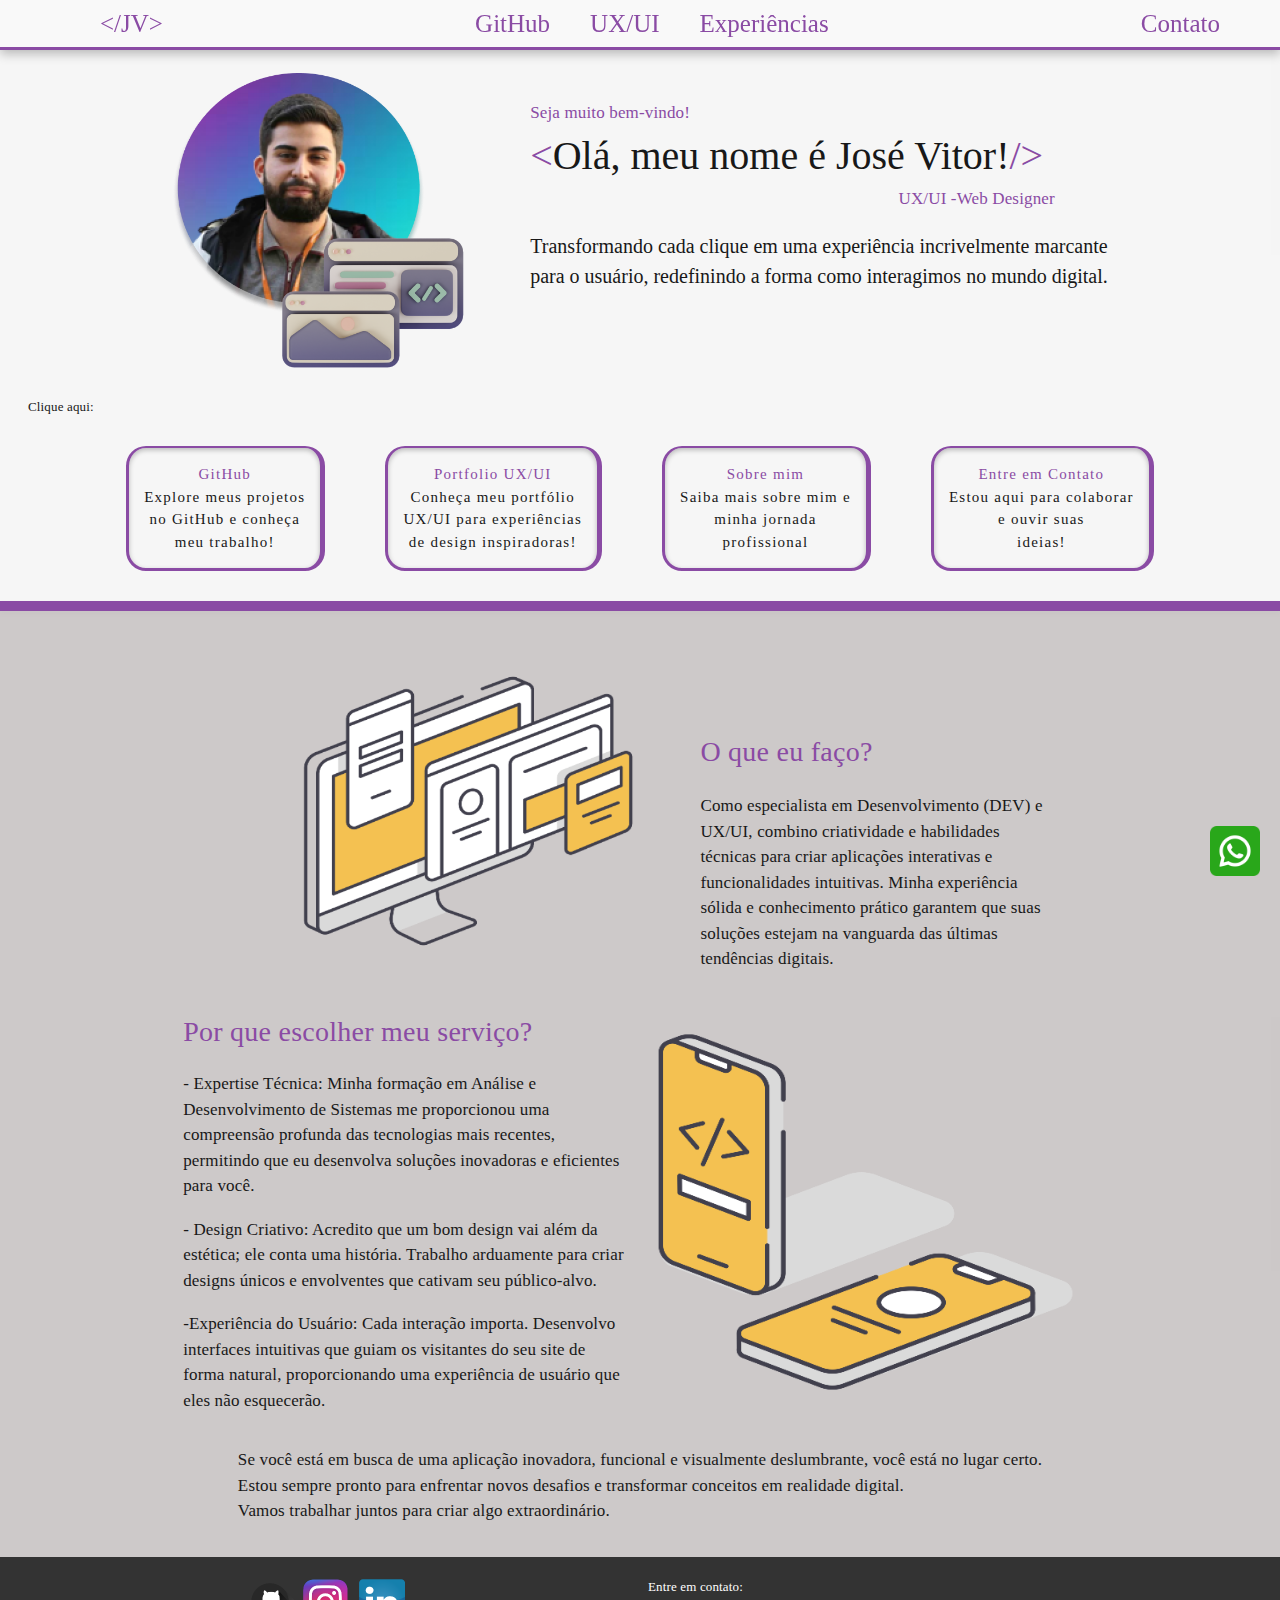
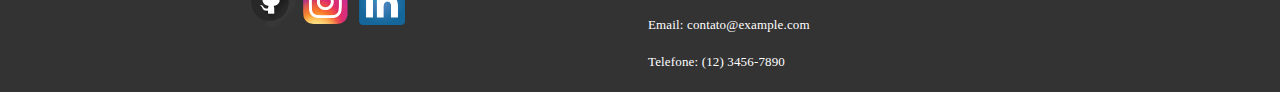
<file: index.html>
<!DOCTYPE html>
<html lang="pt-br">

<head>
    <meta charset="UTF-8">
    <meta name="viewport" content="width=device-width, initial-scale=1.0">

    <link rel="stylesheet" href="css/style.css">

    <title>&lt;/JV &gt </title>
    <link rel="icon" href="img/favicon-16x16.png" type="image/x-icon">

</head>

<body>




    <header>
        <nav>
    
    
            <div class="menu-icon" id="menuIcon">&#9776;</div>
    
            <div class="menu-responsive">
                <a class="headerButtonStyle" href="index.html">&lt;/JV&gt</a>
                <a class="headerButtonStyle" href="https://www.github.com">GitHub</a>
                <a class="headerButtonStyle" href="uxui.html">UX/UI</a>
    
                <a class="headerButtonStyle" href="sobremim.html">Experiências</a>
                <a class="headerButtonStyle" href="entrecontato.html">"Contato</a>
            </div>
    
            <div class="headerButtonLeft"><a class="headerButtonStyle" href="index.html">&lt;/JV&gt</a></div>
            <div class="headerButtonCenter">
                <a class="headerButtonStyle" href="www.github.com">GitHub</a>
                <a class="headerButtonStyle" href="uxui.html">UX/UI</a>
                <a class="headerButtonStyle" href="sobremim.html">Experiências</a>
            </div>
            <div class="headerButtonRight">
                <a class="headerButtonStyle" href="entrecontato.html">Contato</a>
            </div>
    
        </nav>
    </header>
    


    <main class="main">
        <img class="imgJVmainPrincipal" src="img/imgJVmainPrincipal.png" alt="Imagem de Ekayasa.Design no Freepik">

        <div class="mainTxtPrincipal">
            <h6 class="colorpurple">Seja muito bem-vindo!</h6>
            <h3 class="colorBlack"><span class="mainSpanColor">&lt;</span>Olá, meu nome é José Vitor!<span
                    class="mainSpanColor">/&gt;</span></h3>
            <h6 class="colorBlack maintxtuxui">UX/UI -Web Designer</h6>
            <h5 class="colorBlack mainsubtxt ">Transformando cada clique em uma experiência incrivelmente marcante <br>
                para o usuário, redefinindo a forma como interagimos no mundo digital.</h5>
        </div>
    </main>

    <section class="section">
        <p class="sectionCliqueaqui colorBlack">Clique aqui:</p>
        <div class="sectionButtons">
            <button id="buttonGit" class="sectionStyleButton buttonTypography colorBlack">
                <span class="colorpurple">GitHub</span> <br>
                Explore meus projetos<br>
                no GitHub e conheça<br>
                meu trabalho!
            </button>

            <button id="buttonUxui" class="sectionStyleButton buttonTypography colorBlack">
                <span class="colorpurple">Portfolio UX/UI</span><br>
                Conheça meu portfólio <br>
                UX/UI para experiências<br>
                de design inspiradoras!
            </button>

            <button id="buttonsobre" class="sectionStyleButton buttonTypography colorBlack">
                <span class="colorpurple">Sobre mim</span> <br>
                Saiba mais sobre mim e<br>
                minha jornada<br>
                profissional
            </button>

            <button id="buttonContato" class="sectionStyleButton buttonTypography colorBlack">
                <span class="colorpurple">Entre em Contato </span><br>
                Estou aqui para colaborar<br>
                e ouvir suas<br>
                ideias!
            </button>
        </div>
    </section>

    <hr class="hrBorder">

    <article class="styleArticle">
        <img src="img/pcweb.png" alt="pc" class="img600moblie pcweb">
        <div>
            <h4 class="colorpurple articleOqueeufaco">O que eu faço?</h4>
            <h6 class="colorBlack">Como especialista em Desenvolvimento (DEV) e<br>
                UX/UI, combino criatividade e habilidades <br>
                técnicas para criar aplicações interativas e <br>
                funcionalidades intuitivas. Minha experiência<br>
                sólida e conhecimento prático garantem que suas<br>
                soluções estejam na vanguarda das últimas<br>
                tendências digitais.</h6>
        </div>
    </article>

    <article class="styleArticle">
        <div>
            <h4 class="colorpurple articleporque">Por que escolher meu serviço?</h4><br>
            <h6 class="colorBlack">
                - Expertise Técnica: Minha formação em Análise e<br>
                Desenvolvimento de Sistemas me proporcionou uma <br>
                compreensão profunda das tecnologias mais recentes,<br>
                permitindo que eu desenvolva soluções inovadoras e eficientes <br>
                para você.
            </h6>
            <br>
            <h6 class="colorBlack">
                - Design Criativo: Acredito que um bom design vai além da <br>
                estética; ele conta uma história. Trabalho arduamente para criar <br>
                designs únicos e envolventes que cativam seu público-alvo.
            </h6>
            <br>
            <h6 class="colorBlack">
                -Experiência do Usuário: Cada interação importa. Desenvolvo<br>
                interfaces intuitivas que guiam os visitantes do seu site de <br>
                forma natural, proporcionando uma experiência de usuário que<br>
                eles não esquecerão.<br>
            </h6>
        </div>
        <img src="img/moblie.png" alt="moblir" class="img600moblie moblieimg">
    </article>

    <article class="styleArticleEnd">
        <br><br><br><br><br><br><br><br>
        <h6 class="colorBlack styleArticleEndtxt">Se você está em busca de uma aplicação inovadora, funcional e
            visualmente
            deslumbrante, você está no lugar certo.<br>
            Estou sempre pronto para enfrentar
            novos desafios e transformar conceitos em realidade digital. <br>
            Vamos trabalhar
            juntos para criar algo extraordinário.</h6>
    </article>






    <footer class="footer">
        <div class="footer-content">
            <div class="socialIcons">
                <a href="#" target="_blank" class="socialIcon"><img src="img/socialIcon/git.png" alt="socialIcon"></a>
                <a href="#" target="_blank" class="socialIcon"><img src="img/socialIcon/instagram.png"
                        alt="socialIcon"></a>
                <a href="#" target="_blank" class="socialIcon"><img src="img/socialIcon/linkedin.png"
                        alt="socialIcon"></a>
            </div>
            <br>
            <div class="contactInfo">
                <p>Entre em contato:</p><br>
                <p>Email: contato@example.com</p><br>
                <p>Telefone: (12) 3456-7890</p>
            </div>
        </div>
    </footer>

    <!-- Ícone do WhatsApp -->

    <div id="WhatsAppIcon" class="WhatsAppIcon">
        <img src="img/socialIcon/whatsapp.png" alt="">

    </div>


      <!--botão para subir no topo-->
      <button id="scrollToTopBtn"></button>
    


    <script src="js/script.js"></script>





</body>

</html>
</file>
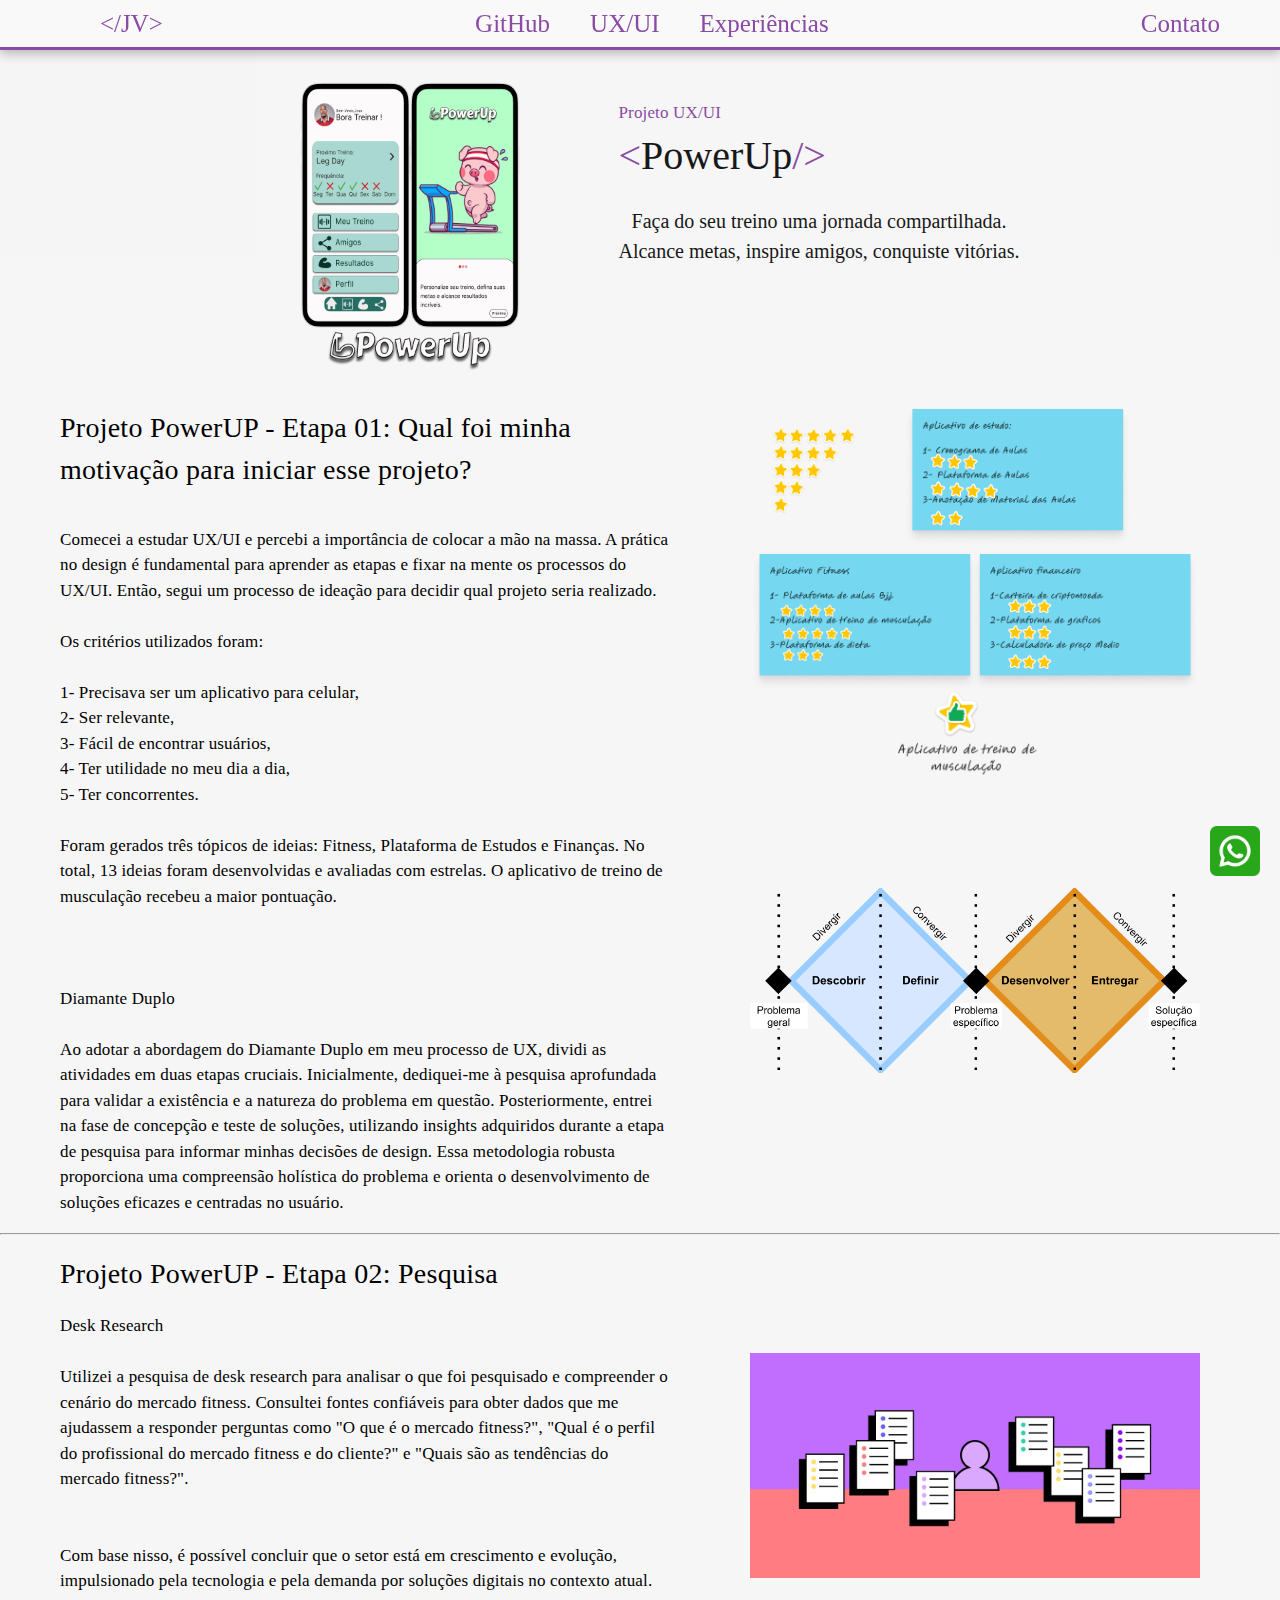
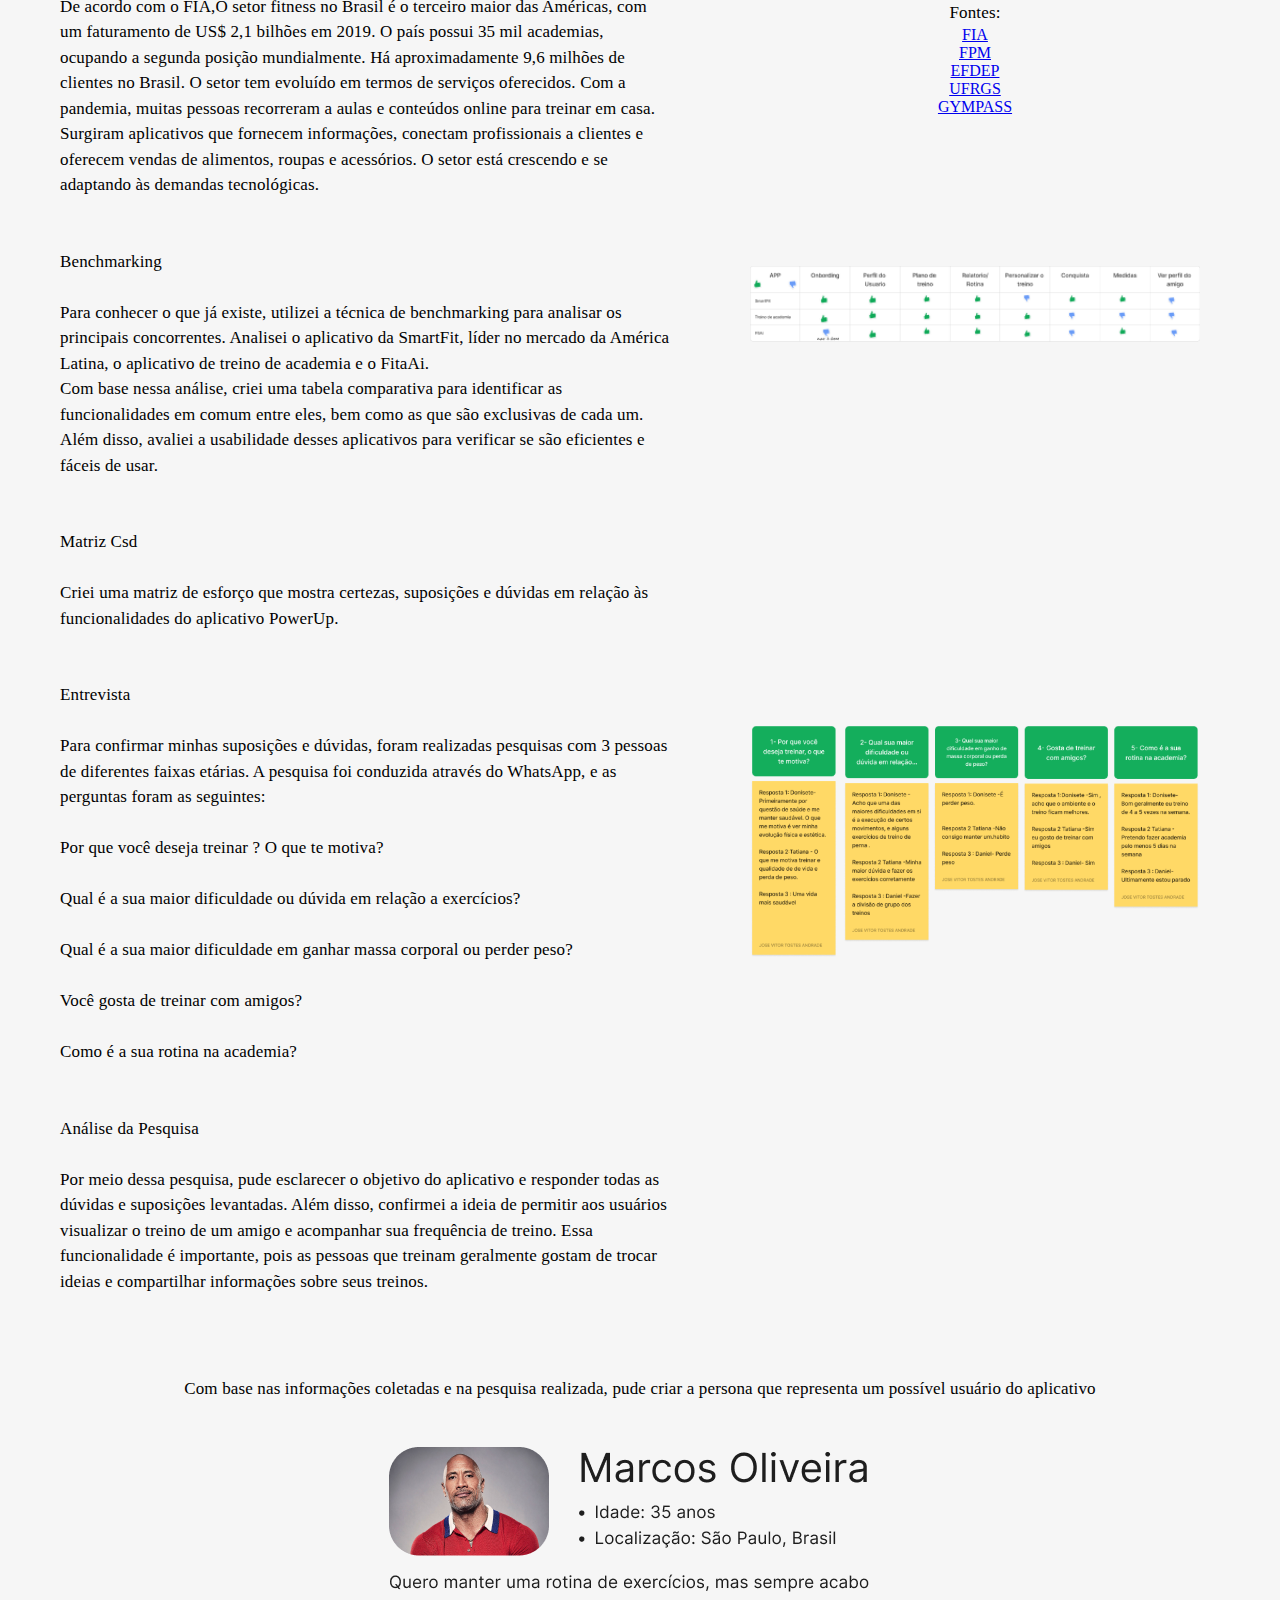
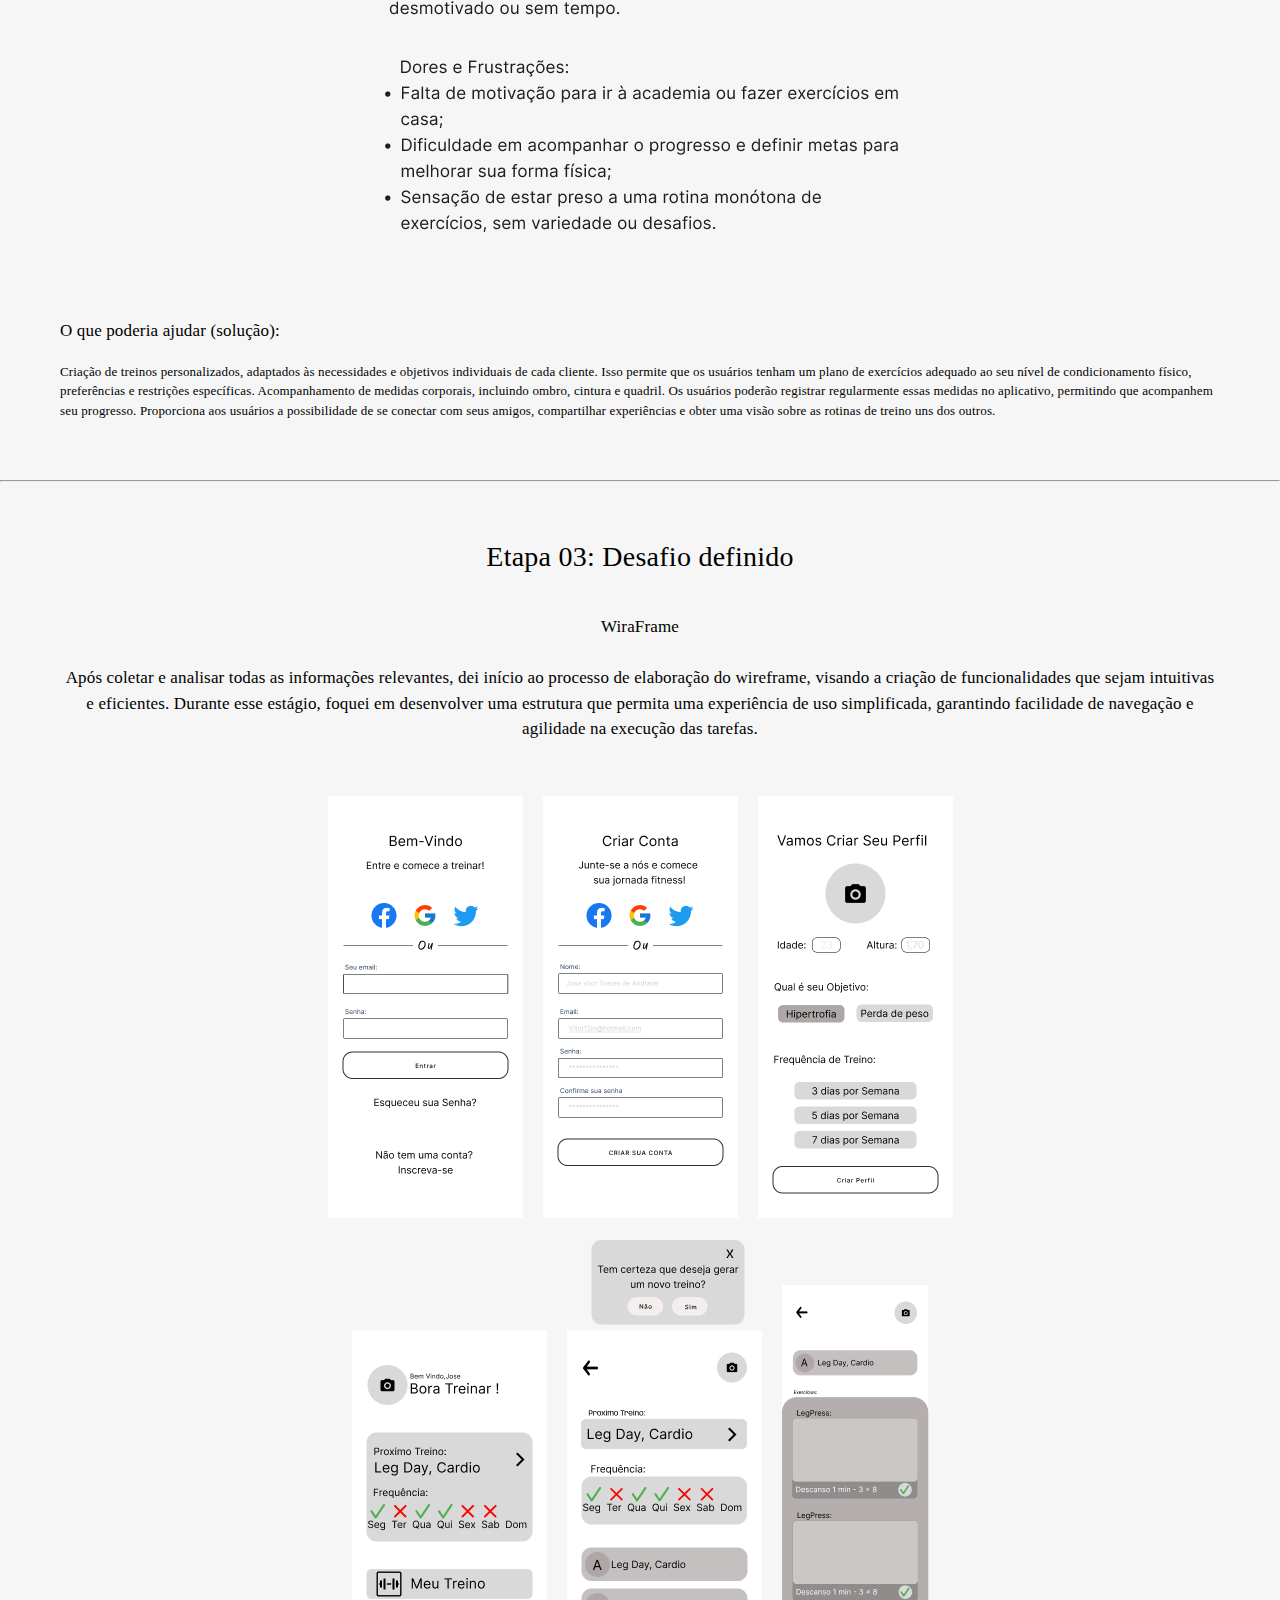
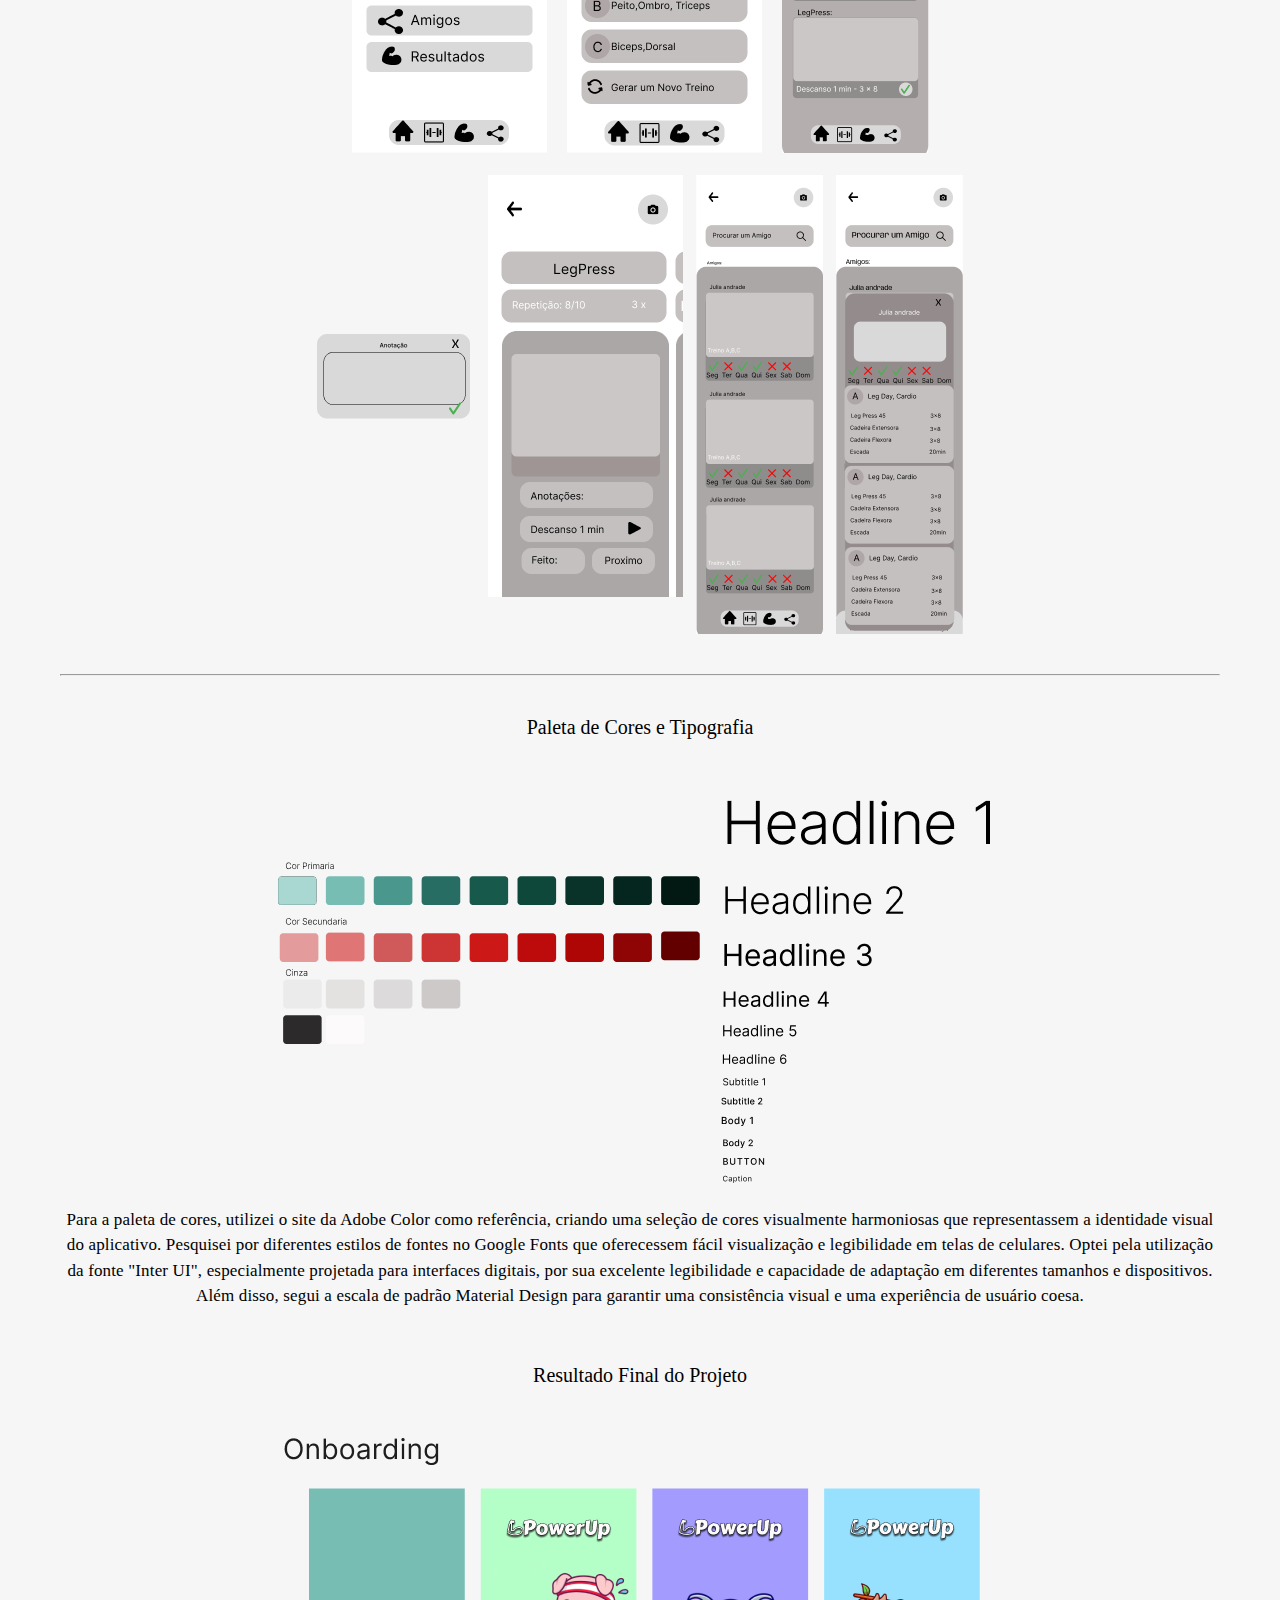
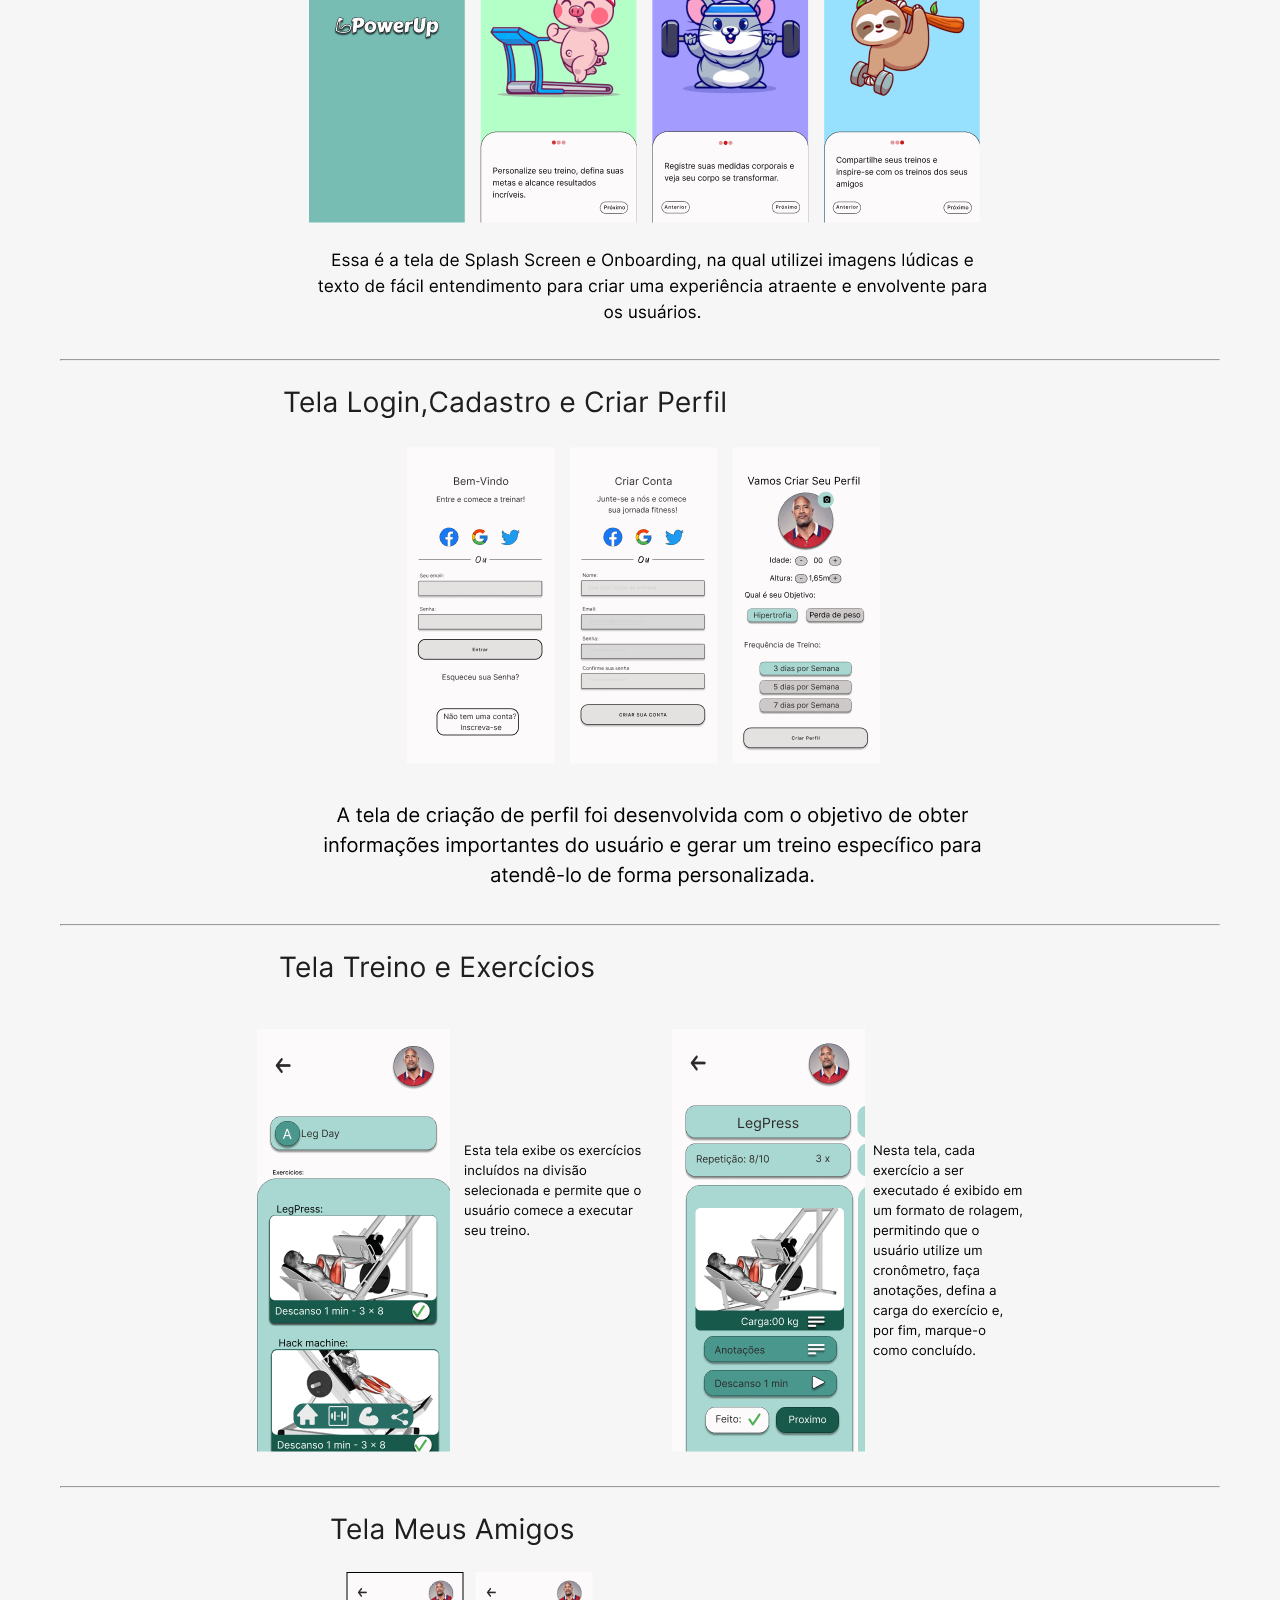
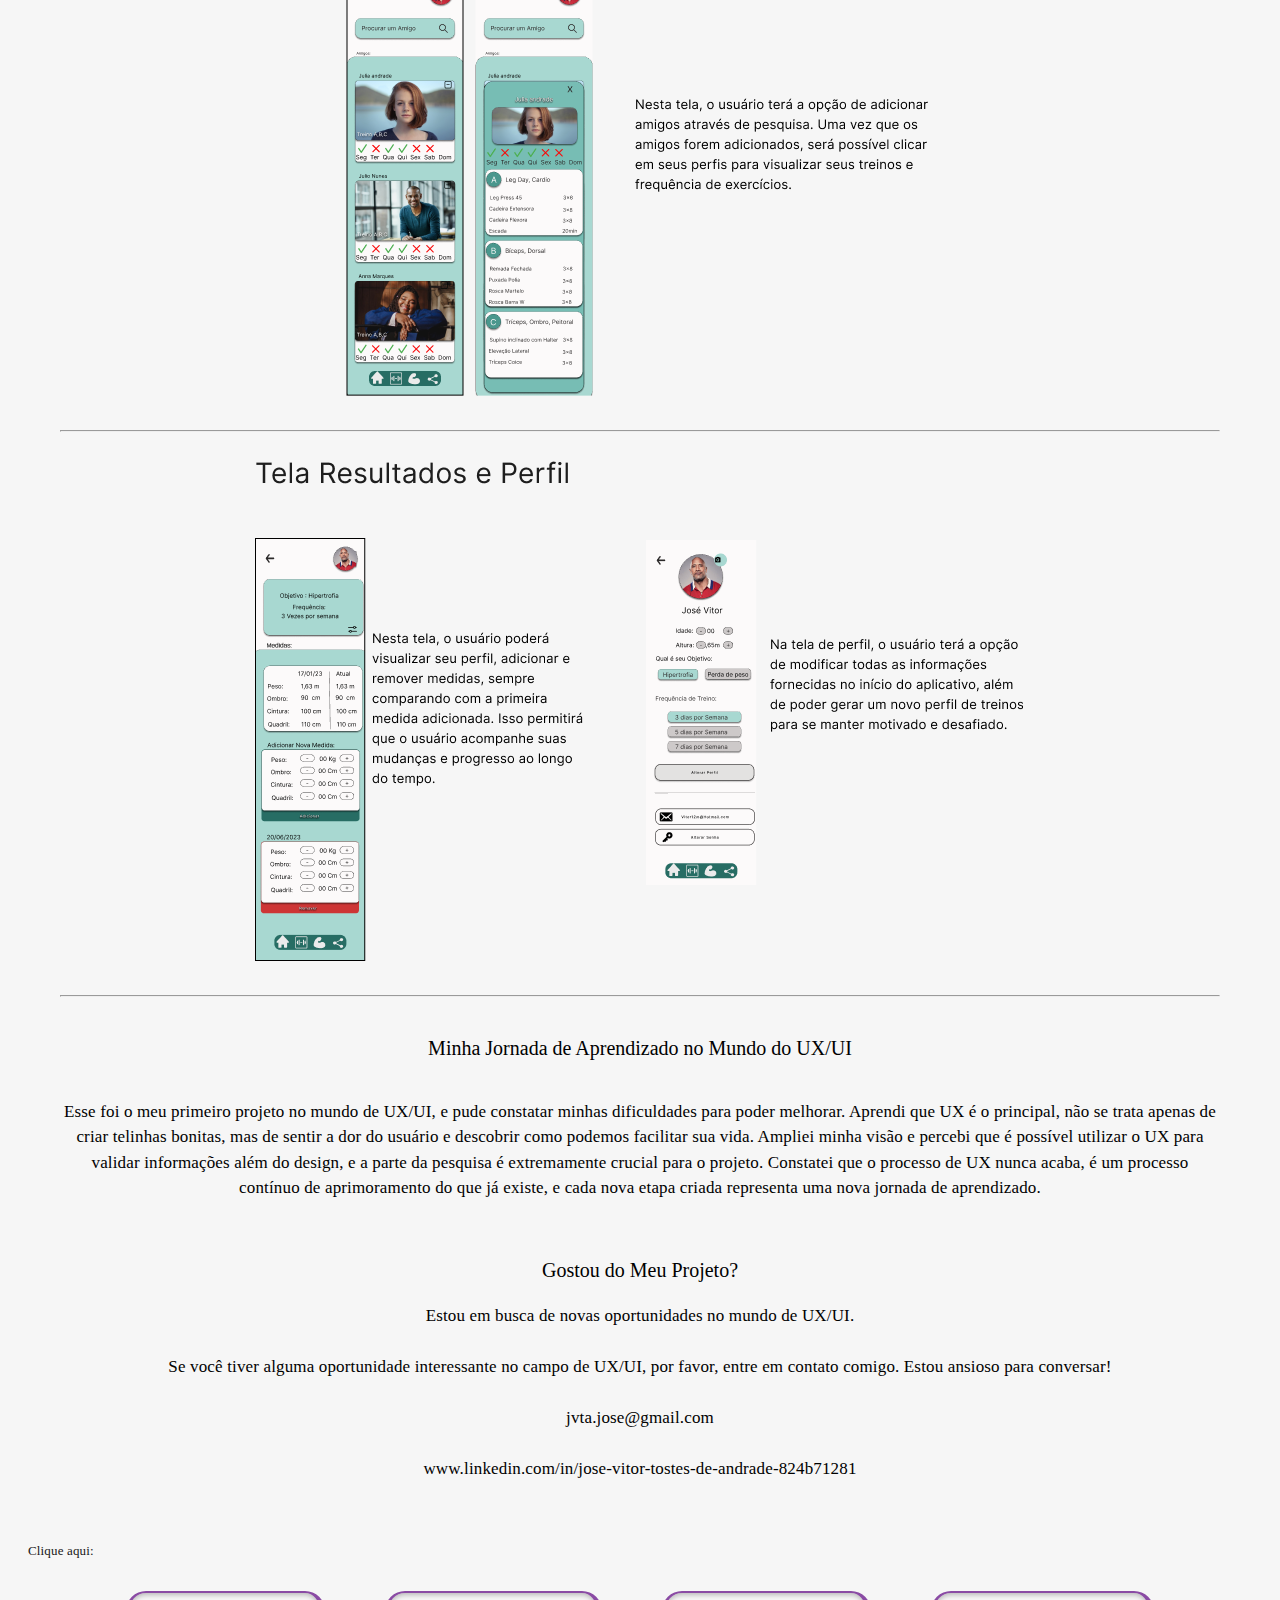
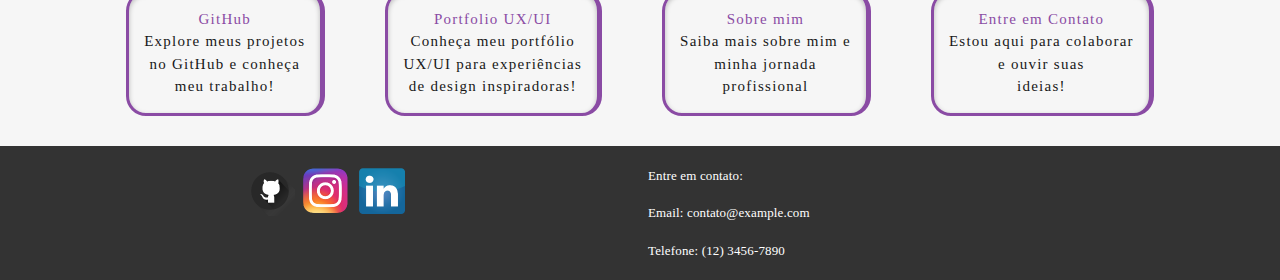
<file: powerup.html>
<!DOCTYPE html>
<html lang="pt-br">

<head>
    <meta charset="UTF-8">
    <meta name="viewport" content="width=device-width, initial-scale=1.0">
    <title>PowerUP</title>
    <link rel="stylesheet" href="css/style.css">
    <link rel="stylesheet" href="css/powerUp.css">
    <link rel="icon" href="img/favicon-16x16.png" type="image/x-icon">
</head>

<body>
   
    <header>
        <nav>
    
    
            <div class="menu-icon" id="menuIcon">&#9776;</div>
    
            <div class="menu-responsive">
                <a class="headerButtonStyle" href="index.html">&lt;/JV&gt</a>
                <a class="headerButtonStyle" href="https://www.github.com">GitHub</a>
                <a class="headerButtonStyle" href="uxui.html">UX/UI</a>
    
                <a class="headerButtonStyle" href="sobremim.html">Experiências</a>
                <a class="headerButtonStyle" href="entrecontato.html">"Contato</a>
            </div>
    
            <div class="headerButtonLeft"><a class="headerButtonStyle" href="index.html">&lt;/JV&gt</a></div>
            <div class="headerButtonCenter">
                <a class="headerButtonStyle" href="www.github.com">GitHub</a>
                <a class="headerButtonStyle" href="uxui.html">UX/UI</a>
                <a class="headerButtonStyle" href="sobremim.html">Experiências</a>
            </div>
            <div class="headerButtonRight">
                <a class="headerButtonStyle" href="entrecontato.html">Contato</a>
            </div>
    
        </nav>
    </header>
    


    <main class="main">
        <img class="imgJVmainPrincipal" src="img/powerup/powerUpHome.png" alt="">

        <div class="mainTxtPrincipal">
            <h6 class="colorpurple">Projeto UX/UI</h6>
            <h3 class="colorBlack"><span class="mainSpanColor">&lt;</span>PowerUp<span
                    class="mainSpanColor">/&gt;</span></h3>
            
            <h5 class="colorBlack mainsubtxt ">Faça do seu treino uma jornada compartilhada. <br>
                 Alcance metas, inspire amigos, conquiste vitórias.</h5>
        </div>
    </main>

    

    <article>
        <br><br>
        <div class="container">
            <div class="column1">
                <h4>Projeto PowerUP - Etapa 01: Qual foi minha motivação para iniciar esse projeto?</h4><br><br>
                <h6>
                    Comecei a estudar UX/UI e percebi a importância de colocar a mão na massa.

                    A prática no design é fundamental para aprender as etapas e fixar na mente os processos do UX/UI.

                    Então, segui um processo de ideação para decidir qual projeto seria realizado.
                    <br><br>
                    Os critérios utilizados foram: <br><br>
                    1- Precisava ser um aplicativo para celular, <br>
                    2- Ser relevante, <br>
                    3- Fácil de encontrar usuários, <br>
                    4- Ter utilidade no meu dia a dia, <br>
                    5- Ter concorrentes.
                    <br><br>

                    Foram gerados três tópicos de ideias: Fitness, Plataforma de Estudos e Finanças. No total, 13 ideias
                    foram desenvolvidas e avaliadas com estrelas. O aplicativo de treino de musculação recebeu a maior
                    pontuação.

                    <br><br><br><br>

                    Diamante Duplo<br><br>

                    Ao adotar a abordagem do Diamante Duplo em meu processo de UX, dividi as atividades em duas etapas
                    cruciais. Inicialmente, dediquei-me à pesquisa aprofundada para validar a existência e a natureza do
                    problema em questão. Posteriormente, entrei na fase de concepção e teste de soluções, utilizando
                    insights adquiridos durante a etapa de pesquisa para informar minhas decisões de design. Essa
                    metodologia robusta proporciona uma compreensão holística do problema e orienta o desenvolvimento de
                    soluções eficazes e centradas no usuário.



                </h6>
            </div>
            <div class="column2">

                <img src="img/powerup/ideias.png" alt=""><br><br><br><br><br>
                <img src="img/powerup/duplo Diamante.png" class="img450px" alt="">
            </div>
        </div>


    </article>

    <article>

    </article>
    <br>
    <hr>
    <br>
    <article>

        <div class="container">
            <div class="column1">
                <h4>Projeto PowerUP - Etapa 02: Pesquisa </h4><br>
                <h6>

                    Desk Research<br> <br>

                    Utilizei a pesquisa de desk research para analisar o que foi pesquisado e compreender o cenário do
                    mercado fitness.
                    Consultei fontes confiáveis para obter dados que me ajudassem a responder perguntas como
                    "O que é o mercado fitness?", "Qual é o perfil do profissional do mercado fitness e do cliente?" e
                    "Quais são as tendências do mercado fitness?". <br>
                    <br> <br>
                    Com base nisso, é possível concluir que o setor está em crescimento e evolução, impulsionado pela
                    tecnologia e pela demanda por soluções digitais no contexto atual.
                    <br>
                    De acordo com o FIA,O setor fitness no Brasil é o terceiro maior das Américas, com um faturamento de
                    US$ 2,1 bilhões em 2019. O país possui 35 mil academias, ocupando a segunda posição mundialmente. Há
                    aproximadamente 9,6 milhões de clientes no Brasil. O setor tem evoluído em termos de serviços
                    oferecidos. Com a pandemia, muitas pessoas recorreram a aulas e conteúdos online para treinar em
                    casa. Surgiram aplicativos que fornecem informações, conectam profissionais a clientes e oferecem
                    vendas de alimentos, roupas e acessórios. O setor está crescendo e se adaptando às demandas
                    tecnológicas. <br>
                    <br><br>

                    Benchmarking <br><br>
                    Para conhecer o que já existe, utilizei a técnica de benchmarking para analisar os principais
                    concorrentes. Analisei o aplicativo da SmartFit, líder no mercado da América Latina, o aplicativo de
                    treino de academia e o FitaAi.
                    <br>
                    Com base nessa análise, criei uma tabela comparativa para identificar as funcionalidades em comum
                    entre eles, bem como as que são exclusivas de cada um. Além disso, avaliei a usabilidade desses
                    aplicativos para verificar se são eficientes e fáceis de usar.
                    <br>

                    <br><br>
                    Matriz Csd <br> <br>

                    Criei uma matriz de esforço que mostra certezas, suposições e dúvidas em relação às funcionalidades
                    do aplicativo PowerUp. <br><br><br>


                    Entrevista <br> <br>
                    Para confirmar minhas suposições e dúvidas, foram realizadas pesquisas com 3 pessoas de diferentes
                    faixas etárias. A pesquisa foi conduzida através do WhatsApp, e as perguntas foram as seguintes:
                    <br> <br>
                    Por que você deseja treinar ? O que te motiva? <br> <br>
                    Qual é a sua maior dificuldade ou dúvida em relação a exercícios? <br> <br>
                    Qual é a sua maior dificuldade em ganhar massa corporal ou perder peso? <br> <br>
                    Você gosta de treinar com amigos? <br> <br>
                    Como é a sua rotina na academia? <br><br> <br>

                    Análise da Pesquisa <br> <br>
                    Por meio dessa pesquisa, pude esclarecer o objetivo do aplicativo e responder todas as dúvidas e
                    suposições levantadas. Além disso, confirmei a ideia de permitir aos usuários visualizar o treino de
                    um amigo e acompanhar sua frequência de treino. Essa funcionalidade é importante, pois as pessoas
                    que treinam geralmente gostam de trocar ideias e compartilhar informações sobre seus treinos.
                    <br><br>



                </h6>
            </div>
            <div class="column2">
                <img src="img/powerup/Desk-Research.png" alt="" class="imgDesk">
                <br> <br>
                <h6>Fontes:</h6>
                <a href="https://fia.com.br/blog/mercado-fitness/">FIA</a>
                   <br>
                   <a href="https://blog.faculdadepm.edu.br/mercado-fitness/">FPM</a> 
                     <br>
            
                     <a href=" https://efdeportes.com/efd202/perfil-de-usuarios-de-musculacao-de-academias.htm">EFDEP</a> <br>
                       <a href="https://lume.ufrgs.br/handle/10183/3601https://lume.ufrgs.br/handle/10183/3601 ">UFRGS</a> 
                     <br>

                    <a href="https://gympass.com/pt-br/blog/fitness/tendencias-fitness/">GYMPASS</a>

                <br>

                <img src="img/powerup/Benchmarking.png" alt="" class="imgBenchmarking"> <br>

                <img src="img/powerup/pesquisa.png" alt="" class="imgpesquisa">
            </div>
        </div>


    </article>


    <article class="articlePersona">
        <br> <br>
        <h6>Com base nas informações coletadas e na pesquisa realizada, pude criar a persona que representa um possível
            usuário do aplicativo</h6>
        <br> <br>
        <img src="img/powerup/persona.png" alt=""> <br> <br>
        <div class="solucaotxt">
            <h6>O que poderia ajudar (solução): </h6> <br>
            <p>
                Criação de treinos personalizados, adaptados às necessidades e objetivos individuais de cada cliente.
                Isso permite que os usuários tenham um plano de exercícios adequado ao seu nível de condicionamento
                físico, preferências e restrições específicas.

                Acompanhamento de medidas corporais, incluindo ombro, cintura e quadril. Os usuários poderão registrar
                regularmente essas medidas no aplicativo, permitindo que acompanhem seu progresso.

                Proporciona aos usuários a possibilidade de se conectar com seus amigos, compartilhar experiências e
                obter uma visão sobre as rotinas de treino uns dos outros.
            </p>
        </div>

    </article>
    <hr>
    <br>

    <article class="WiraFrame">
      <br><br>
      <h4>Etapa 03: Desafio definido</h4>
      <br><br>
      <h6>
        WiraFrame <br> <br>
        Após coletar e analisar todas as informações relevantes, dei início ao processo de elaboração do wireframe, visando a criação de funcionalidades que sejam intuitivas e eficientes.
 Durante esse estágio, foquei em desenvolver uma estrutura que permita uma experiência de uso simplificada, garantindo facilidade de navegação e agilidade na execução das tarefas.
      </h6>
      <br><br><br>

      <img src="img/powerup/frame1.png" alt="">
      <br><br>
      <img src="img/powerup/frame2.png" alt="">
      <br><br>
      <img src="img/powerup/frame3.png" alt="">
      <br><br> <br>

      <hr>
      <br><br>
      <h5>Paleta de Cores e Tipografia</h5> <br><br>
      <img src="img/powerup/paletaetipografia.png" alt=""> 
      <br><br>
      <h6>
        Para a paleta de cores, utilizei o site da Adobe Color como referência, criando uma seleção de cores visualmente harmoniosas que representassem a identidade visual do aplicativo. Pesquisei por diferentes estilos de fontes no Google Fonts que oferecessem fácil visualização e legibilidade em telas de celulares. Optei pela utilização da fonte "Inter UI", especialmente projetada para interfaces digitais, por sua excelente legibilidade e capacidade de adaptação em diferentes tamanhos e dispositivos. Além disso, segui a escala de padrão Material Design para garantir uma consistência visual e uma experiência de usuário coesa.
    <br><br> <br>
 </h6>
    <h5>Resultado Final do Projeto</h5> <br> 

    <img src="img/powerup/onboarding.png" alt="" class="imgFrameFinal"> <hr>
    <img src="img/powerup/framefinal01.png" alt=""  class="imgFrameFinal"> <hr>
    <img src="img/powerup/framefinal02.png" alt=""  class="imgFrameFinal"> <hr>
    <img src="img/powerup/framefinal03.png" alt=""  class="imgFrameFinal"> <hr>
    <img src="img/powerup/framefinal04.png" alt=""  class="imgFrameFinal"> 


    <hr>
       <br><br>
    <h5>Minha Jornada de Aprendizado no Mundo do UX/UI</h5> <br> <br>
    <h6>
        Esse foi o meu primeiro projeto no mundo de UX/UI, e pude constatar minhas dificuldades para poder melhorar. Aprendi que UX é o principal, não se trata apenas de criar telinhas bonitas, mas de sentir a dor do usuário e descobrir como podemos facilitar sua vida.

Ampliei minha visão e percebi que é possível utilizar o UX para validar informações além do design, e a parte da pesquisa é extremamente crucial para o projeto.

Constatei que o processo de UX nunca acaba, é um processo contínuo de aprimoramento do que já existe, e cada nova etapa criada representa uma nova jornada de aprendizado.
    </h6>
  <br><br><br>
    <h5>Gostou do Meu Projeto?</h5>
    <br>
    <h6>
        Estou em busca de novas oportunidades no mundo de UX/UI. <br> <br>
Se você tiver alguma oportunidade interessante no campo de UX/UI, por favor, entre em contato comigo. Estou ansioso para conversar!
 <br> <br>jvta.jose@gmail.com <br> <br>
   www.linkedin.com/in/jose-vitor-tostes-de-andrade-824b71281
    </h6>
     
    </article>




    <section class="section">
        <p class="sectionCliqueaqui colorBlack">Clique aqui:</p>
        <div class="sectionButtons">
            <button id="buttonGit" class="sectionStyleButton buttonTypography colorBlack">
                <span class="colorpurple">GitHub</span> <br>
                Explore meus projetos<br>
                no GitHub e conheça<br>
                meu trabalho!
            </button>

            <button id="buttonUxui" class="sectionStyleButton buttonTypography colorBlack">
                <span class="colorpurple">Portfolio UX/UI</span><br>
                Conheça meu portfólio <br>
                UX/UI para experiências<br>
                de design inspiradoras!
            </button>

            <button id="buttonsobre" class="sectionStyleButton buttonTypography colorBlack">
                <span class="colorpurple">Sobre mim</span> <br>
                Saiba mais sobre mim e<br>
                minha jornada<br>
                profissional
            </button>

            <button id="buttonContato" class="sectionStyleButton buttonTypography colorBlack">
                <span class="colorpurple">Entre em Contato </span><br>
                Estou aqui para colaborar<br>
                e ouvir suas<br>
                ideias!
            </button>
        </div>
    </section>

    <footer class="footer">
        <div class="footer-content">
            <div class="socialIcons">
                <a href="#" target="_blank" class="socialIcon" ><img src="img/socialIcon/git.png" alt="socialIcon"></a>
                <a href="#" target="_blank" class="socialIcon" ><img src="img/socialIcon/instagram.png" alt="socialIcon"></a>
                <a href="#" target="_blank" class="socialIcon" ><img src="img/socialIcon/linkedin.png" alt="socialIcon"></a>
            </div>
                 <br>
            <div class="contactInfo">
                <p>Entre em contato:</p><br>
                <p>Email: contato@example.com</p><br>
                <p>Telefone: (12) 3456-7890</p>
            </div>  
        </div>
    </footer>
      
   

      <!-- Ícone do WhatsApp -->

      <div id="WhatsAppIcon" class="WhatsAppIcon">
        <img src="img/socialIcon/whatsapp.png" alt="">

      </div>


        <!--botão para subir no topo-->
        <button id="scrollToTopBtn"></button>
    <script src="js/script.js"></script>
</body>

</html>
</file>
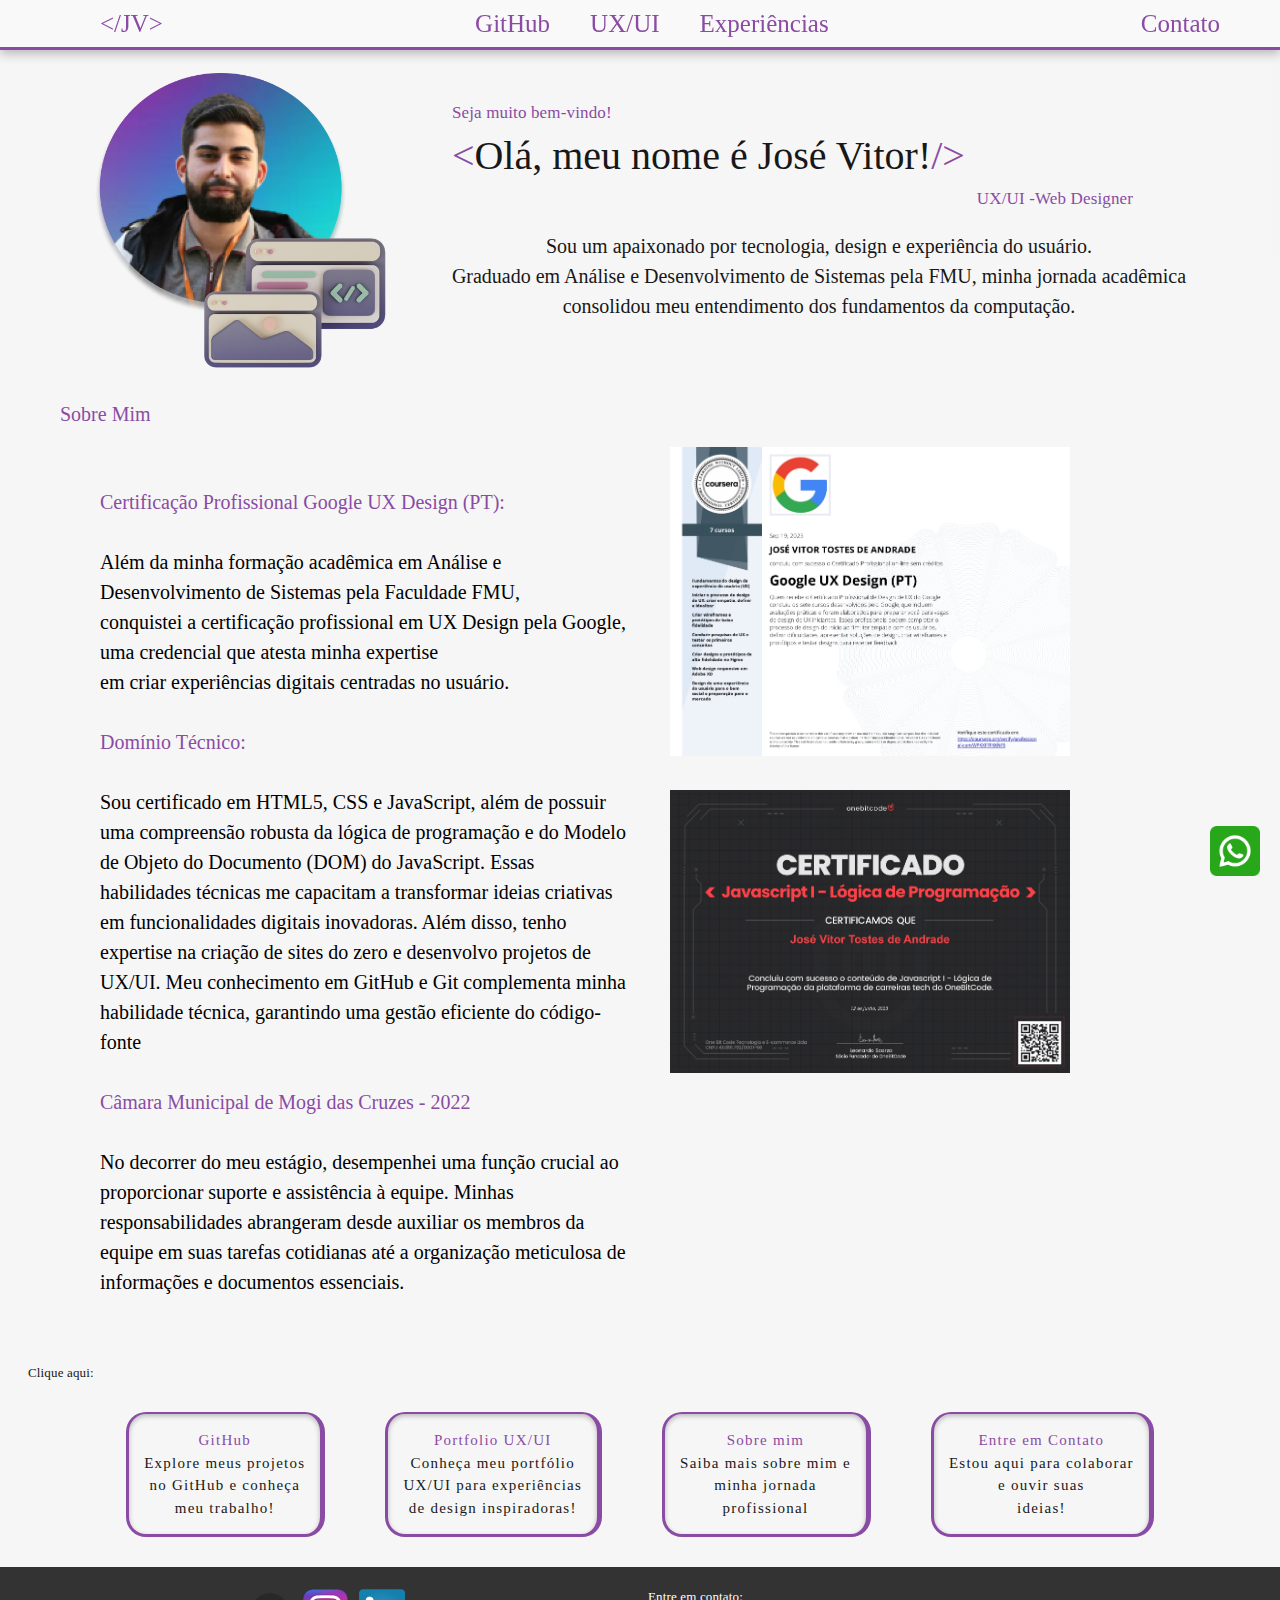
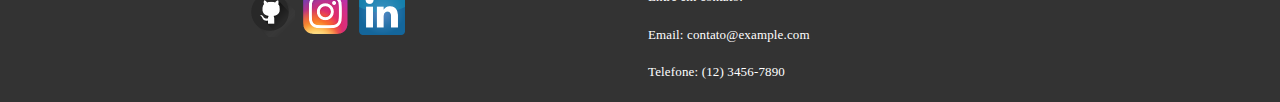
<file: sobremim.html>
<!DOCTYPE html>
<html lang="pt-br">

<head>
  <meta charset="UTF-8">
  <meta name="viewport" content="width=device-width, initial-scale=1.0">
  <title>Sobre Mim</title>
  <link rel="stylesheet" href="css/style.css">
  <link rel="stylesheet" href="css/sobre.css">
  <link rel="icon" href="img/favicon-16x16.png" type="image/x-icon">
</head>

<body>
  <header>
    <nav>


        <div class="menu-icon" id="menuIcon">&#9776;</div>

        <div class="menu-responsive">
            <a class="headerButtonStyle" href="index.html">&lt;/JV&gt</a>
            <a class="headerButtonStyle" href="https://www.github.com">GitHub</a>
            <a class="headerButtonStyle" href="uxui.html">UX/UI</a>

            <a class="headerButtonStyle" href="sobremim.html">Experiências</a>
            <a class="headerButtonStyle" href="entrecontato.html">"Contato</a>
        </div>

        <div class="headerButtonLeft"><a class="headerButtonStyle" href="index.html">&lt;/JV&gt</a></div>
        <div class="headerButtonCenter">
            <a class="headerButtonStyle" href="www.github.com">GitHub</a>
            <a class="headerButtonStyle" href="uxui.html">UX/UI</a>
            <a class="headerButtonStyle" href="sobremim.html">Experiências</a>
        </div>
        <div class="headerButtonRight">
            <a class="headerButtonStyle" href="entrecontato.html">Contato</a>
        </div>

    </nav>
</header>


<main class="main">
    <img class="imgJVmainPrincipal" src="img/imgJVmainPrincipal.png" alt="Imagem de Ekayasa.Design no Freepik">

    <div class="mainTxtPrincipal">
        <h6 class="colorpurple">Seja muito bem-vindo!</h6>
        <h3 class="colorBlack"><span class="mainSpanColor">&lt;</span>Olá, meu nome é José Vitor!<span
                class="mainSpanColor">/&gt;</span></h3>
        <h6 class="colorBlack maintxtuxui">UX/UI -Web Designer</h6>
        <h5 class="colorBlack mainsubtxt "> Sou  um apaixonado por tecnologia, design e experiência do usuário. <br>
          Graduado em Análise e Desenvolvimento de Sistemas pela FMU, minha jornada acadêmica <br>
          consolidou meu entendimento dos fundamentos da computação.</h5>
    </div>
</main>



  <article class="titleSobre">
    <br>
    <h5 class="colorpurple">Sobre Mim</h5>
    <br>
    <div class="certificationArticle">
      <div class="txtCertificationArticle">
        <h5>
         <span class="colorpurple">Certificação Profissional Google UX Design (PT):</span> <br><br>
          Além da minha formação acadêmica em Análise e Desenvolvimento de Sistemas pela Faculdade FMU,<br>
          conquistei a certificação profissional em UX Design pela Google, uma credencial que atesta minha expertise<br>
          em criar experiências digitais centradas no usuário.<br><br>
         <span  class="colorpurple">Domínio Técnico: </span> <br><br>
          Sou certificado em HTML5, CSS e JavaScript, além de possuir uma compreensão robusta da lógica de programação e do Modelo de Objeto do Documento (DOM) do JavaScript. Essas habilidades técnicas me capacitam a transformar ideias criativas em funcionalidades digitais inovadoras. Além disso, tenho expertise na criação de sites do zero e desenvolvo projetos de UX/UI. Meu conhecimento em GitHub e Git complementa minha habilidade técnica, garantindo uma gestão eficiente do código-fonte
           <br><br>
           <span  class="colorpurple">Câmara Municipal de Mogi das Cruzes - 2022</span> <br><br>

No decorrer do meu estágio, desempenhei uma função crucial ao proporcionar suporte e assistência à equipe. Minhas responsabilidades abrangeram desde auxiliar os membros da equipe em suas tarefas cotidianas até a organização meticulosa de informações e documentos essenciais.

      </h5>
      </div>
      
      <div class="imgCertificationArticle">
      <img class="imgsCertificationArticle" src="img/certificationArticlepdf/Certificado Profissional Google UX Design (PT)_page-0001.jpg" alt="">
      <img class="imgsCertificationArticle" src="img/certificationArticlepdf/JS I - Lógica de Programação_page-0001.jpg" alt="">
        
    

    
      
    </div>
    </div>
    
    


   


  </article>
  

  <section class="section">
    <p class="sectionCliqueaqui colorBlack">Clique aqui:</p>
    <div class="sectionButtons">
        <button id="buttonGit" class="sectionStyleButton buttonTypography colorBlack">
            <span class="colorpurple">GitHub</span> <br>
            Explore meus projetos<br>
            no GitHub e conheça<br>
            meu trabalho!
        </button>

        <button id="buttonUxui" class="sectionStyleButton buttonTypography colorBlack">
            <span class="colorpurple">Portfolio UX/UI</span><br>
            Conheça meu portfólio <br>
            UX/UI para experiências<br>
            de design inspiradoras!
        </button>

        <button id="buttonsobre" class="sectionStyleButton buttonTypography colorBlack">
            <span class="colorpurple">Sobre mim</span> <br>
            Saiba mais sobre mim e<br>
            minha jornada<br>
            profissional
        </button>

        <button id="buttonContato" class="sectionStyleButton buttonTypography colorBlack">
            <span class="colorpurple">Entre em Contato </span><br>
            Estou aqui para colaborar<br>
            e ouvir suas<br>
            ideias!
        </button>
    </div>
</section>




  <footer class="footer">
    <div class="footer-content">
        <div class="socialIcons">
            <a href="#" target="_blank" class="socialIcon" ><img src="img/socialIcon/git.png" alt="socialIcon"></a>
            <a href="#" target="_blank" class="socialIcon" ><img src="img/socialIcon/instagram.png" alt="socialIcon"></a>
            <a href="#" target="_blank" class="socialIcon" ><img src="img/socialIcon/linkedin.png" alt="socialIcon"></a>
        </div>
             <br>
        <div class="contactInfo">
            <p>Entre em contato:</p><br>
            <p>Email: contato@example.com</p><br>
            <p>Telefone: (12) 3456-7890</p>
        </div>  
    </div>
</footer>
  
 <!-- Ícone do WhatsApp -->

 <div id="WhatsAppIcon" class="WhatsAppIcon">
  <img src="img/socialIcon/whatsapp.png" alt="">

</div>
    
    <!--botão para subir no topo-->
    <button id="scrollToTopBtn"></button>

  <script src="js/script.js"></script>
</body>

</html>
</file>
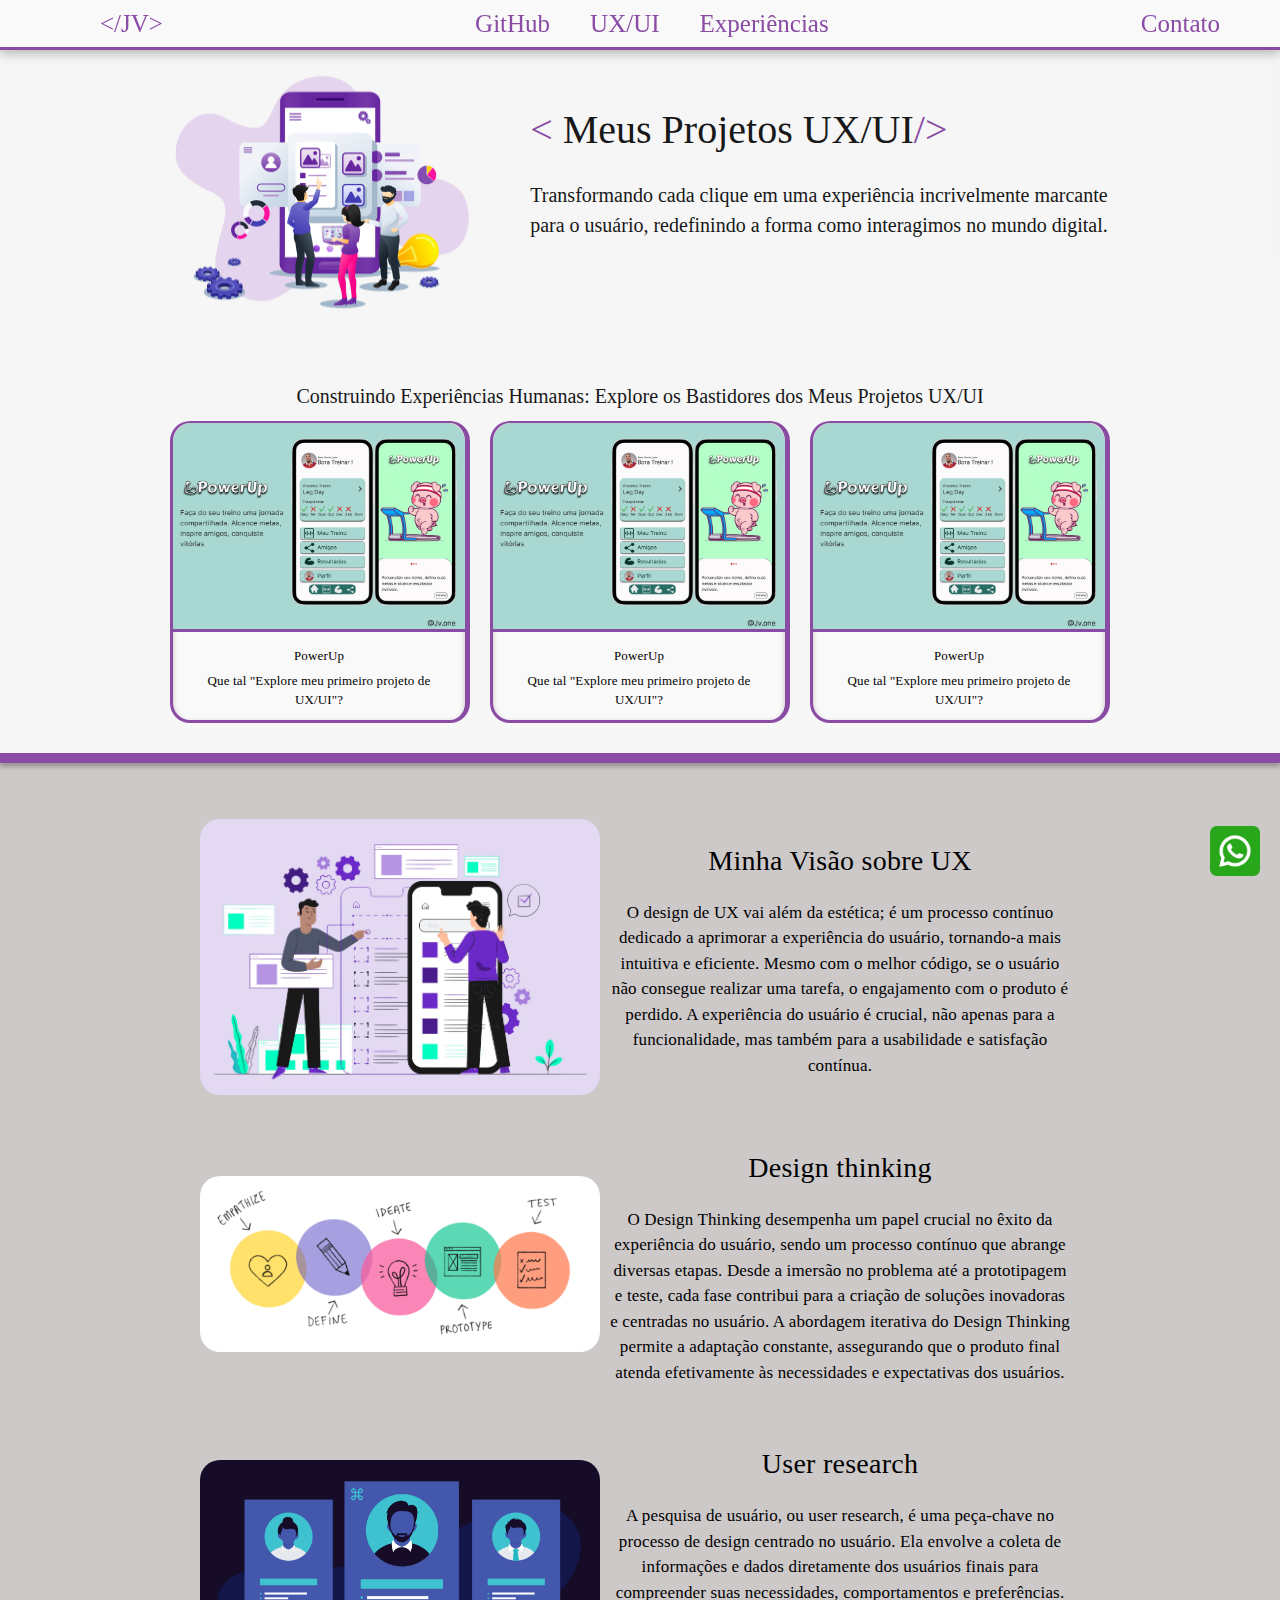
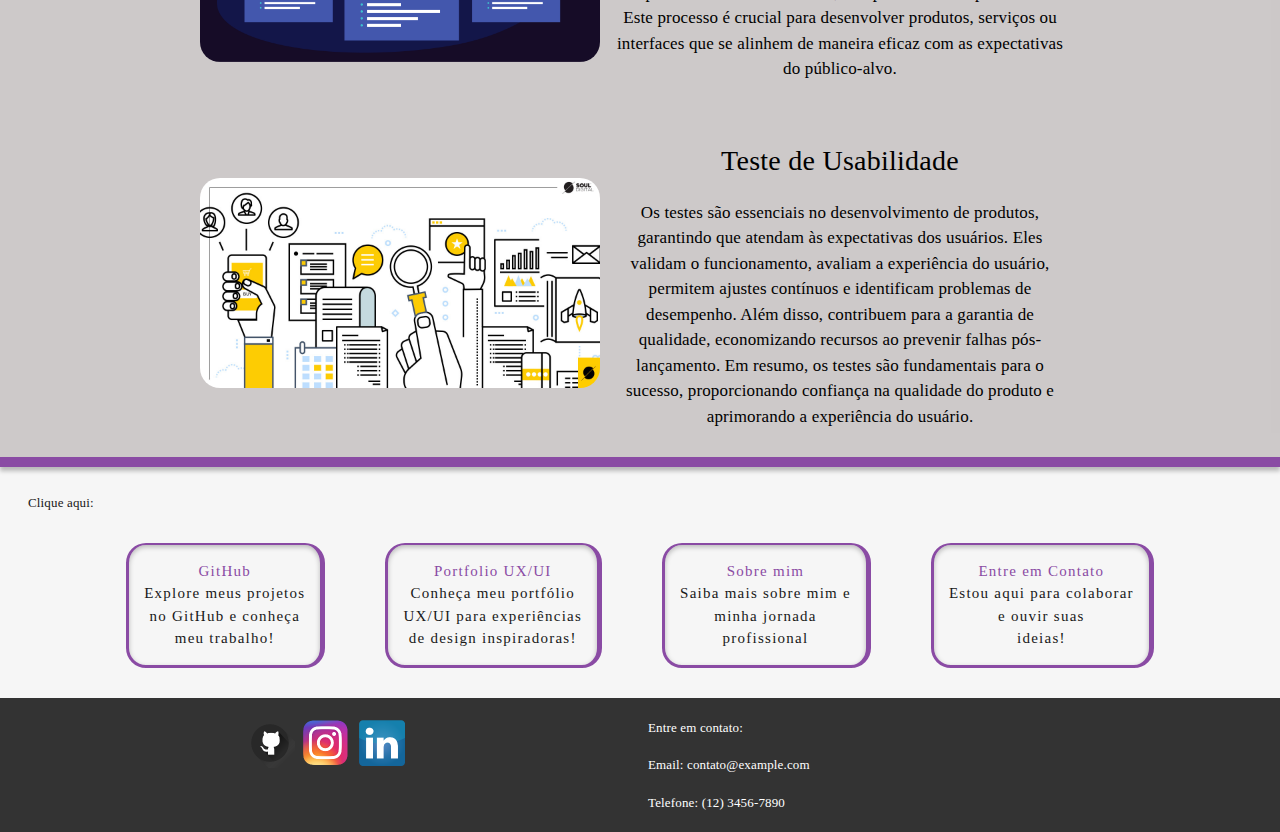
<file: uxui.html>
<!DOCTYPE html>
<html lang="pt-br">

<head>
    <meta charset="UTF-8">
    <meta name="viewport" content="width=device-width, initial-scale=1.0">
    
    <link rel="stylesheet" href="css/style.css">
    <link rel="stylesheet" href="css/uxui.css">

    <title>&lt;/JV &gt  Projetos UX/UI</title>
    <link rel="icon" href="img/favicon-16x16.png" type="image/x-icon">
</head>

<body>

 
    <header>
        <nav>
    
    
            <div class="menu-icon" id="menuIcon">&#9776;</div>
    
            <div class="menu-responsive">
                <a class="headerButtonStyle" href="index.html">&lt;/JV&gt</a>
                <a class="headerButtonStyle" href="https://www.github.com">GitHub</a>
                <a class="headerButtonStyle" href="uxui.html">UX/UI</a>
    
                <a class="headerButtonStyle" href="sobremim.html">Experiências</a>
                <a class="headerButtonStyle" href="entrecontato.html">"Contato</a>
            </div>
    
            <div class="headerButtonLeft"><a class="headerButtonStyle" href="index.html">&lt;/JV&gt</a></div>
            <div class="headerButtonCenter">
                <a class="headerButtonStyle" href="www.github.com">GitHub</a>
                <a class="headerButtonStyle" href="uxui.html">UX/UI</a>
                <a class="headerButtonStyle" href="sobremim.html">Experiências</a>
            </div>
            <div class="headerButtonRight">
                <a class="headerButtonStyle" href="entrecontato.html">Contato</a>
            </div>
    
        </nav>
    </header>
    

    <main class="main">
        <img class="imguxmainPrincipal" src="img/uxui/uxuihome.png" alt="Image by pngtree.com">

        <div class="mainTxtPrincipal">
            
            <h3 class="colorBlack"><span class="mainSpanColor">&lt;</span> Meus Projetos UX/UI<span
                    class="mainSpanColor">/&gt;</span></h3>
           
            <h5 class="colorBlack mainsubtxt ">Transformando cada clique em uma experiência incrivelmente marcante <br>
                para o usuário, redefinindo a forma como interagimos no mundo digital.</h5>
        </div>
    </main>

    

    


    <h5 class="colorBlack titleExplore">Construindo Experiências Humanas: Explore os Bastidores dos Meus Projetos UX/UI
    </h5>
    <section class="sectionCard">

        <div class="card" id="gameOnButton">
            <img src="img/uxui/PowerUp.png" alt="">
            <div class="cardContent">
                <p class="title">PowerUp</p>
                <p> Que tal "Explore meu primeiro projeto de UX/UI"?</p>
            </div>

        </div>

        <div class="card">
            <img src="img/uxui/PowerUp.png" alt="">
            <div class="cardContent">
                <p class="title">PowerUp</p>
                <p> Que tal "Explore meu primeiro projeto de UX/UI"?</p>
            </div>

        </div>

        <div class="card">
            <img src="img/uxui/PowerUp.png" alt="">
            <div class="cardContent">
                <p class="title">PowerUp</p>
                <p> Que tal "Explore meu primeiro projeto de UX/UI"?</p>
            </div>

        </div>



    </section>





    <div class="conteudoUx">
        <hr class="hrBorder">

        <br><br>
        <div id="minhaVisao" class="uxSection">
            <div class="uxImage">
                <img src="img/uxui/ux.jpg" alt="Imagem UX">
            </div>
            <div class="uxContent">
                <h4>Minha Visão sobre UX</h4><br>
                <h6>O design de UX vai além da estética; é um processo contínuo dedicado a aprimorar a experiência
                    do usuário, tornando-a mais intuitiva e eficiente. Mesmo com o melhor código, se o usuário não
                    consegue realizar uma tarefa, o engajamento com o produto é perdido. A experiência do usuário é
                    crucial, não apenas para a funcionalidade, mas também para a usabilidade e satisfação contínua.</h6>
            </div>

        </div>


        <div id="minhaVisao" class="uxSection">
            <div class="uxImage"><br>
                <img src="img/uxui/DesignThinking.png" alt="Imagem UX">
            </div>
            <div class="uxContent"><br>
                <h4>Design thinking</h4><br>
                <h6> O Design Thinking desempenha um papel crucial no êxito da experiência do usuário,
                    sendo um processo contínuo que abrange diversas etapas. Desde a imersão no problema
                    até a prototipagem e teste, cada fase contribui para a criação de soluções inovadoras
                    e centradas no usuário. A abordagem iterativa do Design Thinking permite a adaptação
                    constante, assegurando que o produto final atenda efetivamente às necessidades e expectativas dos
                    usuários.
                </h6>
            </div>

        </div>


        <div id="minhaVisao" class="uxSection">
            <div class="uxImage"><br>
                <img src="img/uxui/user research.jpg" alt="Imagem UX">
            </div>
            <div class="uxContent"><br>
                <h4>User research</h4><br>
                <h6>
                    A pesquisa de usuário, ou user research, é uma peça-chave no processo de design centrado no usuário.
                    Ela envolve a coleta de informações e dados diretamente dos usuários finais para compreender suas
                    necessidades,
                    comportamentos e preferências. Este processo é crucial para desenvolver produtos, serviços ou
                    interfaces que se alinhem
                    de maneira eficaz com as expectativas do público-alvo.


                </h6>
            </div>

        </div>


        <div id="minhaVisao" class="uxSection">
            <div class="uxImage"><br>
                <img src="img/uxui/testesdeusabilidade.jpg" alt="Imagem UX">
            </div>
            <div class="uxContent"><br>
                <h4>Teste de Usabilidade</h4><br>
                <h6>
                    Os testes são essenciais no desenvolvimento de produtos, 
                    garantindo que atendam às expectativas dos usuários. Eles validam o funcionamento,
                     avaliam a experiência do usuário, permitem ajustes contínuos e identificam problemas de 
                     desempenho. Além disso, contribuem para a garantia de qualidade, economizando recursos 
                     ao prevenir falhas pós-lançamento. Em resumo, os testes são fundamentais para o sucesso,
                      proporcionando confiança na qualidade do produto e aprimorando a experiência do usuário.
                </h6>
            </div>

        </div>



      <br>
    </div>
    <hr class="hrBorder">
    <section class="section">
        <p class="sectionCliqueaqui colorBlack">Clique aqui:</p>
        <div class="sectionButtons">
            <button id="buttonGit" class="sectionStyleButton buttonTypography colorBlack">
                <span class="colorpurple">GitHub</span> <br>
                Explore meus projetos<br>
                no GitHub e conheça<br>
                meu trabalho!
            </button>

            <button id="buttonUxui" class="sectionStyleButton buttonTypography colorBlack">
                <span class="colorpurple">Portfolio UX/UI</span><br>
                Conheça meu portfólio <br>
                UX/UI para experiências<br>
                de design inspiradoras!
            </button>

            <button id="buttonsobre" class="sectionStyleButton buttonTypography colorBlack">
                <span class="colorpurple">Sobre mim</span> <br>
                Saiba mais sobre mim e<br>
                minha jornada<br>
                profissional
            </button>

            <button id="buttonContato" class="sectionStyleButton buttonTypography colorBlack">
                <span class="colorpurple">Entre em Contato </span><br>
                Estou aqui para colaborar<br>
                e ouvir suas<br>
                ideias!
            </button>
        </div>
    </section>

    


    
    <footer class="footer">
        <div class="footer-content">
            <div class="socialIcons">
                <a href="#" target="_blank" class="socialIcon" ><img src="img/socialIcon/git.png" alt="socialIcon"></a>
                <a href="#" target="_blank" class="socialIcon" ><img src="img/socialIcon/instagram.png" alt="socialIcon"></a>
                <a href="#" target="_blank" class="socialIcon" ><img src="img/socialIcon/linkedin.png" alt="socialIcon"></a>
            </div>
                 <br>
            <div class="contactInfo">
                <p>Entre em contato:</p><br>
                <p>Email: contato@example.com</p><br>
                <p>Telefone: (12) 3456-7890</p>
            </div>  
        </div>
    </footer>

    
    
      
     <!-- Ícone do WhatsApp -->

      <div id="WhatsAppIcon" class="WhatsAppIcon">
        <img src="img/socialIcon/whatsapp.png" alt="">
      
      

      </div>

        <!--botão para subir no topo-->
        <button id="scrollToTopBtn"></button>
      <script src="js/script.js"></script>
      <script src="js/uxui.js"></script>

</body>

</html>
</file>
<file: css/style.css>
* {
    padding: 0;
    margin: 0;
    box-sizing: border-box;


}

body {
   margin: 0px;
   padding: 0px;
    background: var(--fundo, rgba(245, 245, 245, 0.95));

    overflow-y: scroll;
}



button {
    /* Resetando todos os estilos padrão */
    background: none;
    border: none;
    color: inherit;
    font: inherit;
    cursor: pointer;
    padding: 0;
    margin: 0;

}


/*Tipografia*/
h1,
h2,
h3,
h4,
h5,
h6,
p,
.buttonTypography {
    font-family: Inter;
    text-rendering: optimizeLegibility;
    /* Melhora a qualidade do texto */
}

h1 {

    font-size: 79px;
    font-style: normal;
    font-weight: 300;
    line-height: 150%;
    /* 118.5px */
    letter-spacing: -1.5px;
}

h2 {
    font-size: 50px;
    font-style: normal;
    font-weight: 300;
    line-height: 150%;
    /* 75px */
    letter-spacing: -0.5px;
}

h3 {

    font-size: 40px;
    font-style: normal;
    font-weight: 400;
    line-height: 150%;
    /* 60px */
}

h4 {
    font-size: 28px;
    font-style: normal;
    font-weight: 400;
    line-height: 150%;
    /* 42px */
    letter-spacing: 0.25px;
}

h5 {
    font-size: 20px;
    font-style: normal;
    font-weight: 400;
    line-height: 150%;
    /* 30px */
}

h6 {
    font-size: 17px;
    font-style: normal;
    font-weight: 400;
    line-height: 150%;
    /* 25.5px */
    letter-spacing: 0.15px;
}

p {
    font-size: 13px;
    font-style: normal;
    font-weight: 400;
    line-height: 150%;
    /* 19.5px */
    letter-spacing: 0.15px;
}

.buttonTypography {

    font-size: 15px;
    font-style: normal;
    font-weight: 500;
    line-height: 150%;
    /* 18px */
    letter-spacing: 1.25px;
}


/*color*/
.colorpurple {
    color: #8A4BA4;
}

.colorBlack {
    color: var(--p, #181818);
}

/*header*/
header {
    position: fixed;
    z-index: 1000;
    display: flex;
    align-items: center;
    justify-content: space-between;
    height: 50px;
    width: 100%;
    border-bottom: 3px solid var(--r1, #8A4BA4);
    background: var(--c1, #F9F9F9);
    box-shadow: 0px 4px 10px 0px rgba(0, 0, 0, 0.25);
}

nav {
    width: 100%;
    display: flex;
}

.headerButtonLeft,
.headerButtonRight {
    margin: 0 60px;
    /* Adicione margens para separar os botões do canto esquerdo e direito */
}

.headerButtonCenter {
    display: flex;
    justify-content: center;
    /* Alinha os itens filhos ao centro */
    flex-grow: 1;
    /* Isso faz com que o centro ocupe o espaço disponível */
}

.headerButtonStyle {
    margin-left: 40px;
    color: var(--r1, #8A4BA4);
    font-family: Inter;
    font-size: 25px;
    font-style: normal;
    font-weight: 400;
    line-height: normal;
    cursor: pointer;
    text-decoration: none;
}

.headerButtonStyle:hover {
    color: rgb(14, 13, 13);
    transform: scale(1.05);
}
/*menu*/

.menu-responsive {
    display: none;
    /* Inicialmente, o menu responsivo está oculto */
}

/* Estilos para o ícone do menu hambúrguer */
.menu-icon {
    font-size: 25px;
    cursor: pointer;
    color: var(--r1, #8A4BA4);
    display: none;
}


/*MAIN*/
.main {
    display: flex;
    justify-content: center;

    background: var(--fundo, rgba(245, 245, 245, 0.95));

}

.imgJVmainPrincipal {
    width: 300px;
    height: 297.778px;
    margin-top: 73px;


}

.mainTxtPrincipal {

    margin-top: 100px;
    margin-left: 58px;

}



.mainSpanColor {
    color: var(--r1, #8A4BA4);

}

.maintxtuxui {
    text-align: end;
    color: #8A4BA4;
    margin-right: 53px;
}


.mainsubtxt {
    margin-top: 20px;
    text-align: center;
}



/*SECTION*/

.sectionCliqueaqui {
    margin-left: 28px;
    margin-top: 26px;


}

.sectionStyleButton {
    padding: 15px;

    border-radius: 20px;
    border-top: 2px solid var(--r1, #8A4BA4);
    border-right: 5px solid var(--r1, #8A4BA4);
    border-bottom: 3px solid var(--r1, #8A4BA4);
    border-left: 3px solid var(--r1, #8A4BA4);
    box-shadow: 0px 2px 5px 0px rgba(0, 0, 0, 0.25) inset;
    cursor: pointer;
    margin: 30px;
}

.sectionButtons {
    display: flex;
    justify-content: center;
}

.sectionStyleButton:hover {
    transform: scale(1.05);
    /* Adicione esta linha para aumentar o tamanho ao passar o mouse */
}

/*Hr*/

.hrBorder {
    border: 5px solid var(--r1, #8A4BA4);

    box-shadow: 0px 4px 4px 0px rgba(0, 0, 0, 0.25);
}

/*Article*/
.styleArticle {
    display: flex;
    justify-content: center;
    align-items: center;
    background: rgba(202, 198, 198, 0.95);




}

.pcweb {
    margin: 50px;
    margin-left: 28;
    width: 363.063px;
    height: 300px;
}

.articleOqueeufaco {
    margin-top: 80px;
    margin-bottom: 20px;
}

.moblieimg {

    margin-left: 10px;
    width: 463.063px;
    height: 400px;
}

.styleArticleEnd {

    display: flex;
    justify-content: center;
    align-items: center;
    background: rgba(202, 198, 198, 0.95);

}


/* Footer */
.footer {
    background-color: #333;
    color: white;
    padding: 20px;
    text-align: center;
    columns: 2;
}

.footerContent {
    display: flex;
    flex-wrap: wrap;
    justify-content: space-between;
}

.socialIcons {
    margin-bottom: 15px;
}

.socialIcon {

    margin: 0px 01px;
    display: inline-block;

}

.contactInfo {
    text-align: left;
}

.socialIcons img {
    width: 50px;
}


/*icone whatsapp*/
.WhatsAppIcon {
    position: fixed;
    bottom: 20px;
    right: 20px;
    cursor: pointer;
}


.WhatsAppIcon img {
    width: 50px;
}


/*para subir atela botão*/

#scrollToTopBtn {
    display: none;
    position: fixed;
    bottom: 33px;
    right: 9%;
    transform: translateX(50%);
    background-color: white;
    color:#8A4BA4;
    border: #8A4BA4 solid 3px;
    
    border-radius: 50%;
    padding: 6px;
    cursor: pointer;
   
    z-index: 999;
  }
  
  #scrollToTopBtn.show {
    display: block;
  }
  
  #scrollToTopBtn::before {
    content: "\25b2"; /* Código Unicode para um triângulo para cima */
    font-size: 20px;
  }

  #scrollToTopBtn:hover {
    transform: translateX(50%) scale(1.2);
  }
  





/* Versão Moblie*/

@media only screen and (max-width: 790px) {

  /*botão para subir a tela */

  
#scrollToTopBtn {
    display: none;
    position: fixed;
    bottom: 10px;
    right: 50%;
    transform: translateX(50%);
    background-color: white;
    color:#8A4BA4;
    border: #8A4BA4 solid 3px;
    
    border-radius: 50%;
    padding: 3px;
    cursor: pointer;
   
    z-index: 999;
  }
  
  #scrollToTopBtn.show {
    display: block;
  }
  
  #scrollToTopBtn::before {
    content: "\25b2"; /* Código Unicode para um triângulo para cima */
    font-size: 15px;
  }

  
  










    /*menu */
    .headerButtonLeft,
    .headerButtonRight {
        display: none;
        /* Esconde os botões esquerdo e direito */
    }

    .headerButtonCenter {
        display: none;
        /* Esconde os botões do centro */
    }

    .menu-icon {
        display: block;
        /* Mostra o ícone do menu hambúrguer */
        margin-left: 20px;
    }

    .menu-responsive {
        display: flex;
        /* Mostra o menu responsivo como flexível (um embaixo do outro) */
        flex-direction: column;
        align-items: flex-start;
        /* Alinha os itens ao início (lado esquerdo) */
        position: absolute;
        top: 50px;
        /* Ajusta a posição do menu responsivo abaixo do cabeçalho */
        left: 0;
        /* Define para 0 para não ficar grudado na borda esquerda */
        width: 100%;
        margin-left: 30px;
        /* Adiciona uma margem de 30px à esquerda */
        background: var(--c1, #F9F9F9);
        box-shadow: 0px 4px 10px 0px rgba(0, 0, 0, 0.25);
    }

    .menu-responsive a {
        margin: 10px 0;
        /* Adicione margens entre os itens do menu responsivo */
    }


    .menu-responsive {
        display: none;
    }

    .menu-responsive.show-menu {
        display: flex;
        flex-direction: column;
        align-items: flex-start;
        position: absolute;
        top: 50px;
        left: 0;
        width: 100%;
        margin-left: 30px;
        background: var(--c1, #F9F9F9);
        box-shadow: 0px 4px 10px 0px rgba(0, 0, 0, 0.25);
    }


    /*MAiN*/

    .main {
        display: block;
        text-align: center;
    }

    .imgJVmainPrincipal {
        
        width: 80%;
        max-width: 300px;
        height: auto;
        margin-top: 60px;
        margin-bottom: 5px;
    }

    .mainTxtPrincipal {

        margin-top: 20px;
        margin-left: 0;
        text-align: center;


    }

    /*SECTION buttom*/
    .section {
        display: block;
        margin-top: 20px;
        text-align: center;

    }

    .sectionCliqueaqui {
        margin: 0;
        text-align: left;
    }


    .sectionButtons {
        display: block;
        columns: 1;


    }

    .sectionStyleButton {
        display: block;

    }

    .styleArticle {
        display: block;
        columns: 1;
        text-align: center;
        padding: 20px;
    }



    .img600moblie {
        width: 80%;
        max-width: 300px;
        height: auto;
        margin-top: 20px;
        margin-bottom: 5px;
    }

    .footer {
        display: block;
        columns: 1;

    }

    .socialIcon {
        margin: 10px;
        right: 10px;
        height: 10px;
    }

    .contactInfo {
        margin: 20px;
    }
    .styleArticleEndtxt{
       margin: 30px;
    }







}
</file>
<file: css/powerUp.css>
.container {
    display: flex;
    flex-wrap: wrap;
    justify-content: center;
    
    text-align: center;
}

.column1, .column2 {
    flex: 1;
}

.column1 {
    margin-left: 60px;
    text-align: left
}

.img450px{
    width: 150px;
}

.pfontsize{
    font-size: 14px;
}


.column2 img {
    width: 450px;
    height: auto; }



    .imgDesk{
       margin-top: 100px;
    }

    .imgBenchmarking{
       margin-top: 150px;
    }
    
    .imgpesquisa{
        margin-top: 380px;
    }


    .articlePersona{
        margin-top: 20px;
        text-align: center;
    }

    .solucaotxt{
        margin: 60px;
        text-align: left;
    }

    .WiraFrame{
      text-align: center;
      margin: 0 60px 60px 60px;
    }

   .imgFrameFinal{
    margin-top: 20px;
     margin-bottom: 30px;
   }
@media screen and (max-width: 600px) {
    .column1, .column2 {
        text-align: left;
      
        flex: 100%;
    }
   

    .column2 img{
       width:  300px;
    }

    .WiraFrame img{
        width: 260px;
    }
   .articlePersona img{
   
    width: 300px;
   }
    
   .imgBenchmarking {
    margin-top: 20px;
}

.imgpesquisa {
    margin-top: 20px;
}

.WiraFrame{
    text-align: left;
}


}
</file>
<file: css/sobre.css>
* {
    padding: 0;
    margin: 0;
    box-sizing: border-box;
    
}


/*article*/

.titleSobre{
  margin-top: 10px;
  margin-left: 60px;
}

.certificationArticle{
  
    min-height: 100%;
  display: grid;
  grid-template-columns: 1fr 1fr;
  
  grid-auto-rows: minmax(210px,auto);
  
  
}

.txtCertificationArticle{
    grid-column: 1/2;
    margin: 40px;

}



.imgsCertificationArticle {
  margin-bottom: 30px;  
  width: 400px;
    max-width: 100%;
  }

.imgCertificationArticle{
   grid-column: 2/2;
  
}

/* Versão Moblie*/

@media only screen and (max-width: 600px) {
   

 .certificationArticle{
    grid-template-columns: 1fr;
    text-align: center;
  
}


.txtCertificationArticle{
    display: block;
   text-align: left;

}



.imgsCertificationArticle {
    width: 250px;
    max-width: 100%;
  }

.imgCertificationArticle{
    grid-column: 1/2;
  
}


}
</file>
<file: css/uxui.css>
.imguxmainPrincipal{
  width: 300px;
    height: 297.778px;
    margin-top: 43px;
}





.titleExplore{
    margin-top: 40px;
     text-align: center;
}


.sectionCard {
    display: flex;
    justify-content: center;
    align-items: center;
    margin-bottom: 20px;
    flex-wrap: wrap;
  
}

.card {
    width: 300px;
    margin: 10px;
    text-align: center;
    transition: transform 0.3s ease;


    border-radius: 20px;
    border-top: 2px solid var(--r1, #8A4BA4);
    border-right: 5px solid var(--r1, #8A4BA4);
    border-bottom: 3px solid var(--r1, #8A4BA4);
    border-left: 3px solid var(--r1, #8A4BA4);
    box-shadow: 0px 2px 5px 0px rgba(0, 0, 0, 0.25) inset;
    cursor: pointer;

    background: var(--c1, #F9F9F9);
}

.card:hover {
    transform: scale(1.05);
  }

.card img {
    width: 100%;
  height: 100%;
  object-fit: cover;
  border-top-left-radius: 20px; 
  border-top-right-radius: 20px;

  border-bottom: 3px solid var(--r1, #8A4BA4);
}

.cardContent {
    
    padding: 10px;
}

.title{
    margin-bottom: 5px;
}

#minhaVisao {
    display: flex;
    margin-top: 20px;
    align-items: center; 
    

  }
  
  .uxImage {
    flex: 1;
  }
  
  .uxImage img {
    width: 400px;
    margin-left: 200px;
    max-height: 100%;
    object-fit: cover;
    border-radius: 20px;
  }
  
  .uxContent {
    text-align: center;
    margin-right: 200px;
    flex: 1;
    padding: 10px;
  }

  .conteudoUx{
     background-color: rgba(202, 198, 198, 0.95);
  }


  @media only screen and (max-width: 768px) {
    .uxSection {
        flex-direction: column;
        align-items: center;
    }

    .uxImage img {
        width: 100%;
        margin-left: 0;
        margin-bottom: 20px;
    }

    .uxContent {
        margin-right: 0;
    }
}
</file>
